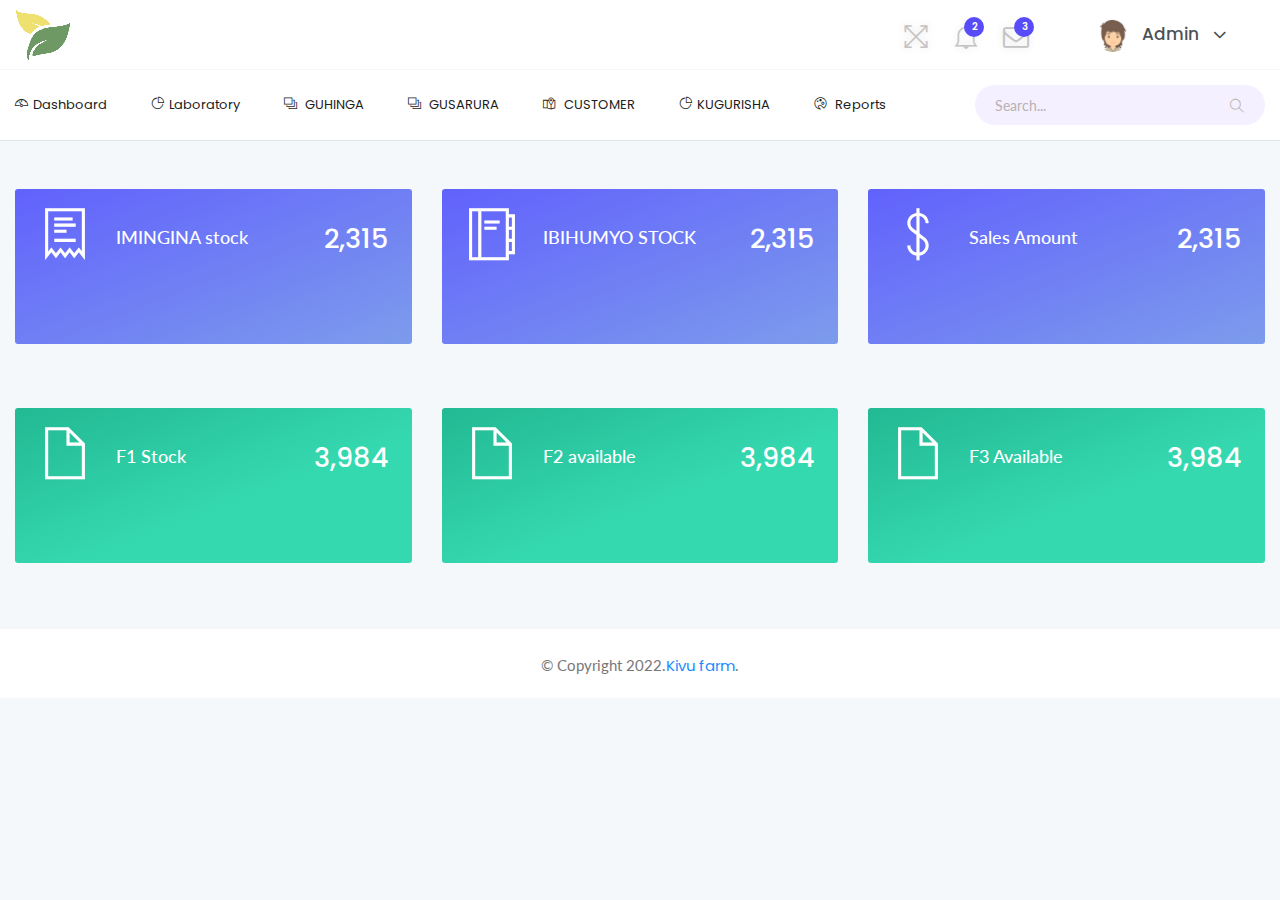
<file: admin/index.html>
<!doctype html>
<html class="no-js" lang="en">

<head>
    <meta charset="utf-8">
    <meta http-equiv="x-ua-compatible" content="ie=edge">
    <title>admin-kivufarm</title>
    <meta name="viewport" content="width=device-width, initial-scale=1">
    <link rel="shortcut icon" type="image/png" href="assets/images/icon/favicon.ico">
    <link rel="stylesheet" href="assets/css/bootstrap.min.css">
    <link rel="stylesheet" href="assets/css/font-awesome.min.css">
    <link rel="stylesheet" href="assets/css/themify-icons.css">
    <link rel="stylesheet" href="assets/css/metisMenu.css">
    <link rel="stylesheet" href="assets/css/owl.carousel.min.css">
    <link rel="stylesheet" href="assets/css/slicknav.min.css">
    <!-- amchart css -->
    <!-- others css -->
    <link rel="stylesheet" href="assets/css/typography.css">
    <link rel="stylesheet" href="assets/css/default-css.css">
    <link rel="stylesheet" href="assets/css/styles.css">
    <link rel="stylesheet" href="assets/css/responsive.css">
    <!-- modernizr css -->
    <script src="assets/js/vendor/modernizr-2.8.3.min.js"></script>

</head>

<body class="body-bg">

    <div id="preloader">
        <div class="loader"></div>
    </div>
    <!-- preloader area end -->
    <!-- main wrapper start -->
    <div class="horizontal-main-wrapper">
        <!-- main header area start -->
        <div class="mainheader-area">
            <div class="container">
                <div class="row align-items-center">
                    <div class="col-md-3">
                        <div class="logo ">
                            <a href="index.html"><img src="../assets/images/loader.png" alt="logo"></a>
                        </div>
                    </div>
                    <!-- profile info & task notification -->
                    <div class="col-md-9 clearfix text-right">
                        <div class="d-md-inline-block d-block mr-md-4">
                            <ul class="notification-area">
                                <li id="full-view"><i class="ti-fullscreen"></i></li>
                                <li id="full-view-exit"><i class="ti-zoom-out"></i></li>
                                <li class="dropdown">
                                    <i class="ti-bell dropdown-toggle" data-toggle="dropdown">
                                        <span>2</span>
                                    </i>

                                    <div class="dropdown-menu bell-notify-box notify-box">
                                        <span class="notify-title">You have 3 new notifications <a href="#">view all</a></span>
                                        <div class="nofity-list">
                                            <a href="#" class="notify-item">
                                                <div class="notify-thumb"><i class="ti-key btn-danger"></i></div>
                                                <div class="notify-text">
                                                    <p>You have Changed Your Password</p>
                                                    <span>Just Now</span>
                                                </div>
                                            </a>
                                            <a href="#" class="notify-item">
                                                <div class="notify-thumb"><i class="ti-comments-smiley btn-info"></i></div>
                                                <div class="notify-text">
                                                    <p>New Commetns On Post</p>
                                                    <span>30 Seconds ago</span>
                                                </div>
                                            </a>
                                            <a href="#" class="notify-item">
                                                <div class="notify-thumb"><i class="ti-key btn-primary"></i></div>
                                                <div class="notify-text">
                                                    <p>Some special like you</p>
                                                    <span>Just Now</span>
                                                </div>
                                            </a>
                                            <a href="#" class="notify-item">
                                                <div class="notify-thumb"><i class="ti-comments-smiley btn-info"></i></div>
                                                <div class="notify-text">
                                                    <p>New Commetns On Post</p>
                                                    <span>30 Seconds ago</span>
                                                </div>
                                            </a>
                                            <a href="#" class="notify-item">
                                                <div class="notify-thumb"><i class="ti-key btn-primary"></i></div>
                                                <div class="notify-text">
                                                    <p>Some special like you</p>
                                                    <span>Just Now</span>
                                                </div>
                                            </a>
                                            <a href="#" class="notify-item">
                                                <div class="notify-thumb"><i class="ti-key btn-danger"></i></div>
                                                <div class="notify-text">
                                                    <p>You have Changed Your Password</p>
                                                    <span>Just Now</span>
                                                </div>
                                            </a>
                                            <a href="#" class="notify-item">
                                                <div class="notify-thumb"><i class="ti-key btn-danger"></i></div>
                                                <div class="notify-text">
                                                    <p>You have Changed Your Password</p>
                                                    <span>Just Now</span>
                                                </div>
                                            </a>
                                        </div>
                                    </div>
                                </li>
                                <li class="dropdown">
                                    <i class="fa fa-envelope-o dropdown-toggle" data-toggle="dropdown"><span>3</span></i>
                                    <div class="dropdown-menu notify-box nt-enveloper-box">
                                        <span class="notify-title">You have 3 new notifications <a href="#">view all</a></span>
                                        <div class="nofity-list">
                                            <a href="#" class="notify-item">
                                                <div class="notify-thumb">
                                                    <img src="assets/images/author/author-img1.jpg" alt="image">
                                                </div>
                                                <div class="notify-text">
                                                    <p>Aglae Mayer</p>
                                                    <span class="msg">Hey I am waiting for you...</span>
                                                    <span>3:15 PM</span>
                                                </div>
                                            </a>
                                            <a href="#" class="notify-item">
                                                <div class="notify-thumb">
                                                    <img src="assets/images/author/author-img2.jpg" alt="image">
                                                </div>
                                                <div class="notify-text">
                                                    <p>Aglae Mayer</p>
                                                    <span class="msg">When you can connect with me...</span>
                                                    <span>3:15 PM</span>
                                                </div>
                                            </a>
                                            <a href="#" class="notify-item">
                                                <div class="notify-thumb">
                                                    <img src="assets/images/author/author-img3.jpg" alt="image">
                                                </div>
                                                <div class="notify-text">
                                                    <p>Aglae Mayer</p>
                                                    <span class="msg">I missed you so much...</span>
                                                    <span>3:15 PM</span>
                                                </div>
                                            </a>
                                            <a href="#" class="notify-item">
                                                <div class="notify-thumb">
                                                    <img src="assets/images/author/author-img4.jpg" alt="image">
                                                </div>
                                                <div class="notify-text">
                                                    <p>Aglae Mayer</p>
                                                    <span class="msg">Your product is completely Ready...</span>
                                                    <span>3:15 PM</span>
                                                </div>
                                            </a>
                                            <a href="#" class="notify-item">
                                                <div class="notify-thumb">
                                                    <img src="assets/images/author/author-img2.jpg" alt="image">
                                                </div>
                                                <div class="notify-text">
                                                    <p>Aglae Mayer</p>
                                                    <span class="msg">Hey I am waiting for you...</span>
                                                    <span>3:15 PM</span>
                                                </div>
                                            </a>
                                            <a href="#" class="notify-item">
                                                <div class="notify-thumb">
                                                    <img src="assets/images/author/author-img1.jpg" alt="image">
                                                </div>
                                                <div class="notify-text">
                                                    <p>Aglae Mayer</p>
                                                    <span class="msg">Hey I am waiting for you...</span>
                                                    <span>3:15 PM</span>
                                                </div>
                                            </a>
                                            <a href="#" class="notify-item">
                                                <div class="notify-thumb">
                                                    <img src="assets/images/author/author-img3.jpg" alt="image">
                                                </div>
                                                <div class="notify-text">
                                                    <p>Aglae Mayer</p>
                                                    <span class="msg">Hey I am waiting for you...</span>
                                                    <span>3:15 PM</span>
                                                </div>
                                            </a>
                                        </div>
                                    </div>
                                </li>

                            </ul>
                        </div>
                        <div class="clearfix d-md-inline-block d-block">
                            <div class="user-profile  m-0 ">
                                <img class="avatar user-thumb" src="assets/images/author/avatar.png" alt="avatar">
                                <h4 class="user-name text-dark dropdown-toggle" data-toggle="dropdown">Admin <i class="fa fa-angle-down"></i></h4>
                                <div class="dropdown-menu">
                                    <a class="dropdown-item" href="#">Message</a>
                                    <a class="dropdown-item" href="#">Settings</a>
                                    <a class="dropdown-item" href="#">Log Out</a>
                                </div>
                            </div>
                        </div>
                    </div>
                </div>
            </div>
        </div>
        <!-- main header area end -->
        <!-- header area start -->
        <div class="header-area header-bottom">
            <div class="container">
                <div class="row align-items-center">
                    <div class="col-lg-9  d-none d-lg-block">
                        <div class="horizontal-menu">
                            <nav>
                                <ul id="nav_menu">
                                    <li>
                                        <a href="javascript:void(0)"><i class="ti-dashboard"></i><span>dashboard</span></a>
                                        <ul class="submenu">
                                            <li><a href="index.html"> Dashboard</a></li>
                                        </ul>
                                    </li>

                                    <li>
                                        <a href="javascript:void(0)"><i class="ti-pie-chart"></i><span>Laboratory</span></a>
                                        <ul class="submenu">
                                            <li><a href="f1.html">F1</a></li>
                                            <li><a href="f2.html">F2</a></li>
                                            <li><a href="f3.html">F3</a></li>

                                        </ul>
                                    </li>

                                    <li class="mega-menu">
                                        <a href="javascript:void(0)"><i class="ti-layers-alt"></i> <span>GUHINGA</span></a>
                                        <ul class="submenu">
                                            <li><a href="room2.html">ROOM2</a></li>
                                            <li><a href="login2.html">ROOM3</a></li>

                                            <li><a href="register.html">GREEN HOUSE</a></li>
                                        </ul>
                                    </li>
                                    <li class="mega-menu">
                                        <a href="javascript:void(0)"><i class="ti-layers-alt"></i> <span>GUSARURA</span></a>
                                        <ul class="submenu">
                                            <li><a href="room2.html">ROOM2</a></li>
                                            <li><a href="login2.html">ROOM3</a></li>
                                            <li><a href="register.html">GREEN HOUSE</a></li>
                                        </ul>
                                    </li>


                                    <li><a href="maps.html"><i class="ti-map-alt"></i> <span>CUSTOMER</span></a></li>
                                    <li>
                                        <a href="javascript:void(0)"><i class="ti-pie-chart"></i><span>KUGURISHA</span></a>
                                        <ul class="submenu">
                                            <li><a href="barchart.html">IMIGINA</a></li>
                                            <li><a href="linechart.html">IBIHUMYO</a></li>
                                        </ul>
                                    </li>
                                    <li class="mega-menu">
                                        <a href="javascript:void(0)"><i class="ti-palette"></i><span> Reports</span></a>
                                        <ul class="submenu">
                                            <li><a href="accordion.html">F1 Available</a></li>
                                            <li><a href="alert.html">F2 Available</a></li>
                                            <li><a href="badge.html">F3 Avalable</a></li>
                                            <li><a href="button.html">IMIGINA Available</a></li>

                                        </ul>
                                    </li>
                        </div>
                    </div>
                    <!-- nav and search button -->
                    <div class="col-lg-3 clearfix">
                        <div class="search-box">
                            <form action="#">
                                <input type="text" name="search" placeholder="Search..." required>
                                <i class="ti-search"></i>
                            </form>
                        </div>
                    </div>
                    <!-- mobile_menu -->
                    <div class="col-12 d-block d-lg-none">
                        <div id="mobile_menu"></div>
                    </div>
                </div>
            </div>
        </div>
        <!-- header area end -->
        <!-- page title area end -->
        <div class="main-content-inner">
            <div class="container">
                <div class="row">
                    <!-- seo fact area start -->
                    <div class="col-lg-12">
                        <div class="row">
                            <div class="col-md-4 mt-5 mb-3">
                                <div class="card">
                                    <div class="seo-fact sbg1">
                                        <div class="p-4 d-flex justify-content-between align-items-center">
                                            <div class="seofct-icon"><i class="ti-receipt"></i> IMINGINA stock</div>
                                            <h2>2,315</h2>
                                        </div>
                                        <canvas height="50"></canvas>
                                    </div>
                                </div>
                            </div>
                            <div class="col-md-4 mt-5 mb-3">
                                <div class="card">
                                    <div class="seo-fact sbg1">
                                        <div class="p-4 d-flex justify-content-between align-items-center">
                                            <div class="seofct-icon"><i class="ti-agenda"></i> IBIHUMYO STOCK</div>
                                            <h2>2,315</h2>
                                        </div>
                                        <canvas height="50"></canvas>
                                    </div>
                                </div>
                            </div>
                            <div class="col-md-4 mt-5 mb-3">
                                <div class="card">
                                    <div class="seo-fact sbg1">
                                        <div class="p-4 d-flex justify-content-between align-items-center">
                                            <div class="seofct-icon"><i class="ti-money"></i> Sales Amount</div>
                                            <h2>2,315</h2>
                                        </div>
                                        <canvas height="50"></canvas>
                                    </div>
                                </div>
                            </div>
                            <div class="col-md-4 mt-md-5 mb-3">
                                <div class="card">
                                    <div class="seo-fact sbg2">
                                        <div class="p-4 d-flex justify-content-between align-items-center">
                                            <div class="seofct-icon"><i class="ti-file"></i> F1 Stock</div>
                                            <h2>3,984</h2>
                                        </div>
                                        <canvas id="seolinechart2" height="50"></canvas>
                                    </div>
                                </div>
                            </div>
                            <div class="col-md-4 mt-md-5 mb-3">
                                <div class="card">
                                    <div class="seo-fact sbg2">
                                        <div class="p-4 d-flex justify-content-between align-items-center">
                                            <div class="seofct-icon"><i class="ti-file"></i> F2 available</div>
                                            <h2>3,984</h2>
                                        </div>
                                        <canvas id="seolinechart2" height="50"></canvas>
                                    </div>
                                </div>
                            </div>
                            <div class="col-md-4 mt-md-5 mb-3">
                                <div class="card">
                                    <div class="seo-fact sbg2">
                                        <div class="p-4 d-flex justify-content-between align-items-center">
                                            <div class="seofct-icon"><i class="ti-file"></i> F3 Available</div>
                                            <h2>3,984</h2>
                                        </div>
                                        <canvas id="seolinechart2" height="50"></canvas>
                                    </div>
                                </div>
                            </div>


                        </div>
                    </div>
                    <!-- seo fact area end -->
                </div>
            </div>
        </div>

        <footer>
            <div class="footer-area">
                <p>© Copyright 2022.<a href="">Kivu farm</a>.</p>
            </div>
        </footer>
        <!-- footer area end-->
    </div>
    <!-- main wrapper start -->

    <!-- jquery latest version -->
    <script src="assets/js/vendor/jquery-2.2.4.min.js"></script>
    <!-- bootstrap 4 js -->
    <script src="assets/js/popper.min.js"></script>
    <script src="assets/js/bootstrap.min.js"></script>
    <script src="assets/js/owl.carousel.min.js"></script>
    <script src="assets/js/metisMenu.min.js"></script>
    <script src="assets/js/jquery.slimscroll.min.js"></script>
    <script src="assets/js/jquery.slicknav.min.js"></script>

    <!-- start chart js -->

    <!-- start highcharts js -->
    <script src="https://code.highcharts.com/highcharts.js"></script>
    <script src="https://code.highcharts.com/modules/exporting.js"></script>
    <script src="https://code.highcharts.com/modules/export-data.js"></script>
    <!-- start amcharts -->
    <script src="https://www.amcharts.com/lib/3/amcharts.js"></script>
    <script src="https://www.amcharts.com/lib/3/ammap.js"></script>
    <script src="https://www.amcharts.com/lib/3/maps/js/worldLow.js"></script>
    <script src="https://www.amcharts.com/lib/3/serial.js"></script>
    <script src="https://www.amcharts.com/lib/3/plugins/export/export.min.js"></script>
    <script src="https://www.amcharts.com/lib/3/themes/light.js"></script>
    <!-- all line chart activation -->
    <script src="assets/js/line-chart.js"></script>
    <!-- all pie chart -->
    <script src="assets/js/pie-chart.js"></script>
    <!-- all bar chart -->
    <script src="assets/js/bar-chart.js"></script>
    <!-- all map chart -->
    <script src="assets/js/maps.js"></script>
    <!-- others plugins -->
    <script src="assets/js/plugins.js"></script>
    <script src="assets/js/scripts.js"></script>
</body>

</html>
</file>
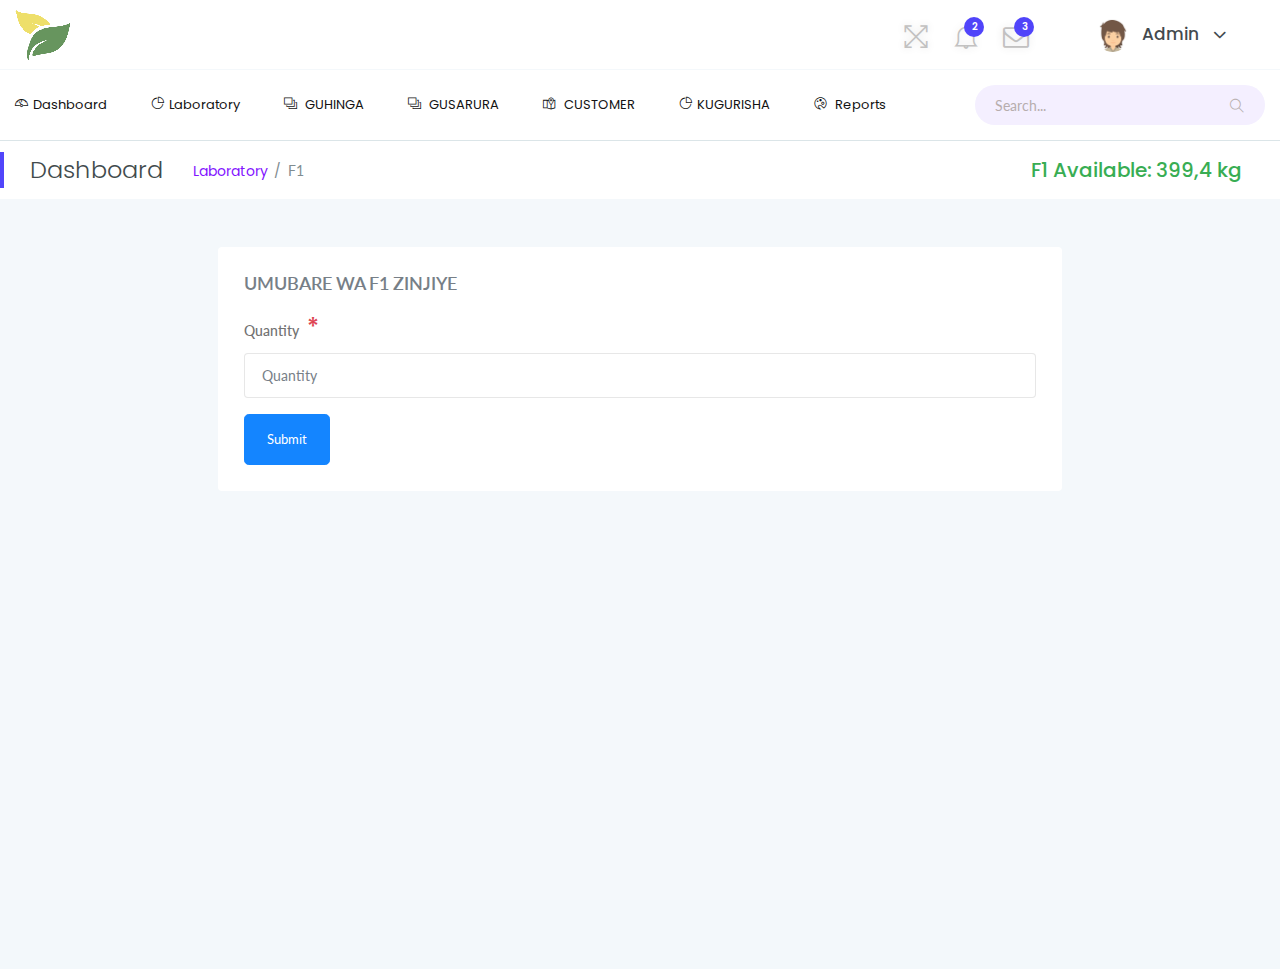
<file: admin/f1.html>
<!doctype html>
<html class="no-js" lang="en">

<head>
    <meta charset="utf-8">
    <meta http-equiv="x-ua-compatible" content="ie=edge">
    <title>admin-kivufarm</title>
    <meta name="viewport" content="width=device-width, initial-scale=1">
    <link rel="shortcut icon" type="image/png" href="assets/images/icon/favicon.ico">
    <link rel="stylesheet" href="assets/css/bootstrap.min.css">
    <link rel="stylesheet" href="assets/css/font-awesome.min.css">
    <link rel="stylesheet" href="assets/css/themify-icons.css">
    <link rel="stylesheet" href="assets/css/metisMenu.css">
    <link rel="stylesheet" href="assets/css/owl.carousel.min.css">
    <link rel="stylesheet" href="assets/css/slicknav.min.css">
    <!-- amchart css -->
    <link rel="stylesheet" href="https://www.amcharts.com/lib/3/plugins/export/export.css" type="text/css" media="all" />
    <!-- others css -->
    <link rel="stylesheet" href="assets/css/typography.css">
    <link rel="stylesheet" href="assets/css/default-css.css">
    <link rel="stylesheet" href="assets/css/styles.css">
    <link rel="stylesheet" href="assets/css/responsive.css">
    <!-- modernizr css -->
    <script src="assets/js/vendor/modernizr-2.8.3.min.js"></script>
</head>

<body>

    <div id="preloader">
        <div class="loader"></div>
    </div>
    <!-- preloader area end -->
    <!-- page container area start -->
    <div class="horizontal-main-wrapper">
        <!-- Horizontal menu area start -->
        <div class="mainheader-area">
            <div class="container">
                <div class="row align-items-center">
                    <div class="col-md-3">
                        <div class="logo ">
                            <a href="index.html"><img src="../assets/images/loader.png" alt="logo"></a>
                        </div>
                    </div>
                    <!-- profile info & task notification -->
                    <div class="col-md-9 clearfix text-right">
                        <div class="d-md-inline-block d-block mr-md-4">
                            <ul class="notification-area">
                                <li id="full-view"><i class="ti-fullscreen"></i></li>
                                <li id="full-view-exit"><i class="ti-zoom-out"></i></li>
                                <li class="dropdown">
                                    <i class="ti-bell dropdown-toggle" data-toggle="dropdown">
                                        <span>2</span>
                                    </i>

                                    <div class="dropdown-menu bell-notify-box notify-box">
                                        <span class="notify-title">You have 3 new notifications <a href="#">view all</a></span>
                                        <div class="nofity-list">
                                            <a href="#" class="notify-item">
                                                <div class="notify-thumb"><i class="ti-key btn-danger"></i></div>
                                                <div class="notify-text">
                                                    <p>You have Changed Your Password</p>
                                                    <span>Just Now</span>
                                                </div>
                                            </a>
                                            <a href="#" class="notify-item">
                                                <div class="notify-thumb"><i class="ti-comments-smiley btn-info"></i></div>
                                                <div class="notify-text">
                                                    <p>New Commetns On Post</p>
                                                    <span>30 Seconds ago</span>
                                                </div>
                                            </a>
                                            <a href="#" class="notify-item">
                                                <div class="notify-thumb"><i class="ti-key btn-primary"></i></div>
                                                <div class="notify-text">
                                                    <p>Some special like you</p>
                                                    <span>Just Now</span>
                                                </div>
                                            </a>
                                            <a href="#" class="notify-item">
                                                <div class="notify-thumb"><i class="ti-comments-smiley btn-info"></i></div>
                                                <div class="notify-text">
                                                    <p>New Commetns On Post</p>
                                                    <span>30 Seconds ago</span>
                                                </div>
                                            </a>
                                            <a href="#" class="notify-item">
                                                <div class="notify-thumb"><i class="ti-key btn-primary"></i></div>
                                                <div class="notify-text">
                                                    <p>Some special like you</p>
                                                    <span>Just Now</span>
                                                </div>
                                            </a>
                                            <a href="#" class="notify-item">
                                                <div class="notify-thumb"><i class="ti-key btn-danger"></i></div>
                                                <div class="notify-text">
                                                    <p>You have Changed Your Password</p>
                                                    <span>Just Now</span>
                                                </div>
                                            </a>
                                            <a href="#" class="notify-item">
                                                <div class="notify-thumb"><i class="ti-key btn-danger"></i></div>
                                                <div class="notify-text">
                                                    <p>You have Changed Your Password</p>
                                                    <span>Just Now</span>
                                                </div>
                                            </a>
                                        </div>
                                    </div>
                                </li>
                                <li class="dropdown">
                                    <i class="fa fa-envelope-o dropdown-toggle" data-toggle="dropdown"><span>3</span></i>
                                    <div class="dropdown-menu notify-box nt-enveloper-box">
                                        <span class="notify-title">You have 3 new notifications <a href="#">view all</a></span>
                                        <div class="nofity-list">
                                            <a href="#" class="notify-item">
                                                <div class="notify-thumb">
                                                    <img src="assets/images/author/author-img1.jpg" alt="image">
                                                </div>
                                                <div class="notify-text">
                                                    <p>Aglae Mayer</p>
                                                    <span class="msg">Hey I am waiting for you...</span>
                                                    <span>3:15 PM</span>
                                                </div>
                                            </a>
                                            <a href="#" class="notify-item">
                                                <div class="notify-thumb">
                                                    <img src="assets/images/author/author-img2.jpg" alt="image">
                                                </div>
                                                <div class="notify-text">
                                                    <p>Aglae Mayer</p>
                                                    <span class="msg">When you can connect with me...</span>
                                                    <span>3:15 PM</span>
                                                </div>
                                            </a>
                                            <a href="#" class="notify-item">
                                                <div class="notify-thumb">
                                                    <img src="assets/images/author/author-img3.jpg" alt="image">
                                                </div>
                                                <div class="notify-text">
                                                    <p>Aglae Mayer</p>
                                                    <span class="msg">I missed you so much...</span>
                                                    <span>3:15 PM</span>
                                                </div>
                                            </a>
                                            <a href="#" class="notify-item">
                                                <div class="notify-thumb">
                                                    <img src="assets/images/author/author-img4.jpg" alt="image">
                                                </div>
                                                <div class="notify-text">
                                                    <p>Aglae Mayer</p>
                                                    <span class="msg">Your product is completely Ready...</span>
                                                    <span>3:15 PM</span>
                                                </div>
                                            </a>
                                            <a href="#" class="notify-item">
                                                <div class="notify-thumb">
                                                    <img src="assets/images/author/author-img2.jpg" alt="image">
                                                </div>
                                                <div class="notify-text">
                                                    <p>Aglae Mayer</p>
                                                    <span class="msg">Hey I am waiting for you...</span>
                                                    <span>3:15 PM</span>
                                                </div>
                                            </a>
                                            <a href="#" class="notify-item">
                                                <div class="notify-thumb">
                                                    <img src="assets/images/author/author-img1.jpg" alt="image">
                                                </div>
                                                <div class="notify-text">
                                                    <p>Aglae Mayer</p>
                                                    <span class="msg">Hey I am waiting for you...</span>
                                                    <span>3:15 PM</span>
                                                </div>
                                            </a>
                                            <a href="#" class="notify-item">
                                                <div class="notify-thumb">
                                                    <img src="assets/images/author/author-img3.jpg" alt="image">
                                                </div>
                                                <div class="notify-text">
                                                    <p>Aglae Mayer</p>
                                                    <span class="msg">Hey I am waiting for you...</span>
                                                    <span>3:15 PM</span>
                                                </div>
                                            </a>
                                        </div>
                                    </div>
                                </li>

                            </ul>
                        </div>
                        <div class="clearfix d-md-inline-block d-block">
                            <div class="user-profile  m-0 ">
                                <img class="avatar user-thumb" src="assets/images/author/avatar.png" alt="avatar">
                                <h4 class="user-name text-dark dropdown-toggle" data-toggle="dropdown">Admin <i class="fa fa-angle-down"></i></h4>
                                <div class="dropdown-menu">
                                    <a class="dropdown-item" href="#">Message</a>
                                    <a class="dropdown-item" href="#">Settings</a>
                                    <a class="dropdown-item" href="#">Log Out</a>
                                </div>
                            </div>
                        </div>
                    </div>
                </div>
            </div>
        </div>

        <div class="header-area header-bottom">
            <div class="container">
                <div class="row align-items-center">
                    <div class="col-lg-9  d-none d-lg-block">
                        <div class="horizontal-menu">
                            <nav>
                                <ul id="nav_menu">
                                    <li>
                                        <a href="javascript:void(0)"><i class="ti-dashboard"></i><span>dashboard</span></a>
                                        <ul class="submenu">
                                            <li><a href="index.html"> Dashboard</a></li>
                                        </ul>
                                    </li>

                                    <li>
                                        <a href="javascript:void(0)"><i class="ti-pie-chart"></i><span>Laboratory</span></a>
                                        <ul class="submenu">
                                            <li><a href="f1.html">F1</a></li>
                                            <li><a href="f2.html">F2</a></li>
                                            <li><a href="f3.html">F3</a></li>

                                        </ul>
                                    </li>

                                    <li class="mega-menu">
                                        <a href="javascript:void(0)"><i class="ti-layers-alt"></i> <span>GUHINGA</span></a>
                                        <ul class="submenu">
                                            <li><a href="room2.html">ROOM2</a></li>
                                            <li><a href="login2.html">ROOM3</a></li>
                                            <li><a href="register.html">GREEN HOUSE</a></li>
                                        </ul>
                                    </li>
                                    <li class="mega-menu">
                                        <a href="javascript:void(0)"><i class="ti-layers-alt"></i> <span>GUSARURA</span></a>
                                        <ul class="submenu">
                                            <li><a href="login.html">ROOM2</a></li>
                                            <li><a href="login2.html">ROOM3</a></li>

                                            <li><a href="register.html">GREEN HOUSE</a></li>
                                        </ul>
                                    </li>


                                    <li><a href="maps.html"><i class="ti-map-alt"></i> <span>CUSTOMER</span></a></li>
                                    <li>
                                        <a href="javascript:void(0)"><i class="ti-pie-chart"></i><span>KUGURISHA</span></a>
                                        <ul class="submenu">
                                            <li><a href="barchart.html">IMIGINA</a></li>
                                            <li><a href="linechart.html">IBIHUMYO</a></li>
                                        </ul>
                                    </li>
                                    <li class="mega-menu">
                                        <a href="javascript:void(0)"><i class="ti-palette"></i><span> Reports</span></a>
                                        <ul class="submenu">
                                            <li><a href="accordion.html">F1 Available</a></li>
                                            <li><a href="alert.html">F2 Available</a></li>
                                            <li><a href="badge.html">F3 Avalable</a></li>
                                            <li><a href="button.html">IMIGINA Available</a></li>

                                        </ul>
                                    </li>
                        </div>
                    </div>
                    <!-- nav and search button -->
                    <div class="col-lg-3 clearfix">
                        <div class="search-box">
                            <form action="#">
                                <input type="text" name="search" placeholder="Search..." required>
                                <i class="ti-search"></i>
                            </form>
                        </div>
                    </div>
                    <!-- mobile_menu -->
                    <div class="col-12 d-block d-lg-none">
                        <div id="mobile_menu"></div>
                    </div>
                </div>
            </div>
        </div>
        <!-- sidebar menu area end -->
        <!-- main content area start -->
        <div class="main-content">

            <!-- page title area start -->
            <div class="page-title-area">
                <div class="row align-items-center">
                    <div class="col-sm-6">
                        <div class="breadcrumbs-area clearfix">
                            <h4 class="page-title pull-left">Dashboard</h4>
                            <ul class="breadcrumbs pull-left">
                                <li><a href="index.html">Laboratory</a></li>
                                <li><span>F1</span></li>
                            </ul>
                        </div>
                    </div>
                    <div class="col-sm-6 clearfix">
                        <div class="user-profile pull-right">
                           <span class="font-weight-bold text-success"><h5>F1 Available: 399,4 kg</h5></span>
                        </div>
                    </div>
                </div>
            </div>
            <!-- page title area end -->
            <div class="main-content-inner">
                <div class="row">
                    <!-- Basic List Group start -->
                    <div class="col-md-8 mt-5 mx-auto">
                        <div class="card">
                            <div class="card-body">
                                <h4 class="header-title text-secondary"> UMUBARE WA F1 ZINJIYE</h4>
                                <form action="" method="POST">
                                  <div class="form-group">
                                    <label for="name"> Quantity <span class="badge"><h4 class="text-danger">*</h4></span></label>
                                    <input type="number" class="form-control" min="1" placeholder=" Quantity " required>
                                  </div>
                                  <button Class="btn btn-lg btn-primary">Submit</button>



                                </form>
                            </div>
                        </div>
                    </div>

                    <!-- Basic List Group end -->


    </div>
    <!-- page container area end -->


    <!-- jquery latest version -->
    <script src="assets/js/vendor/jquery-2.2.4.min.js"></script>
    <!-- bootstrap 4 js -->
    <script src="assets/js/popper.min.js"></script>
    <script src="assets/js/bootstrap.min.js"></script>
    <script src="assets/js/owl.carousel.min.js"></script>
    <script src="assets/js/metisMenu.min.js"></script>
    <script src="assets/js/jquery.slimscroll.min.js"></script>
    <script src="assets/js/jquery.slicknav.min.js"></script>

    <!-- others plugins -->
    <script src="assets/js/plugins.js"></script>
    <script src="assets/js/scripts.js"></script>
</body>

</html>
</file>
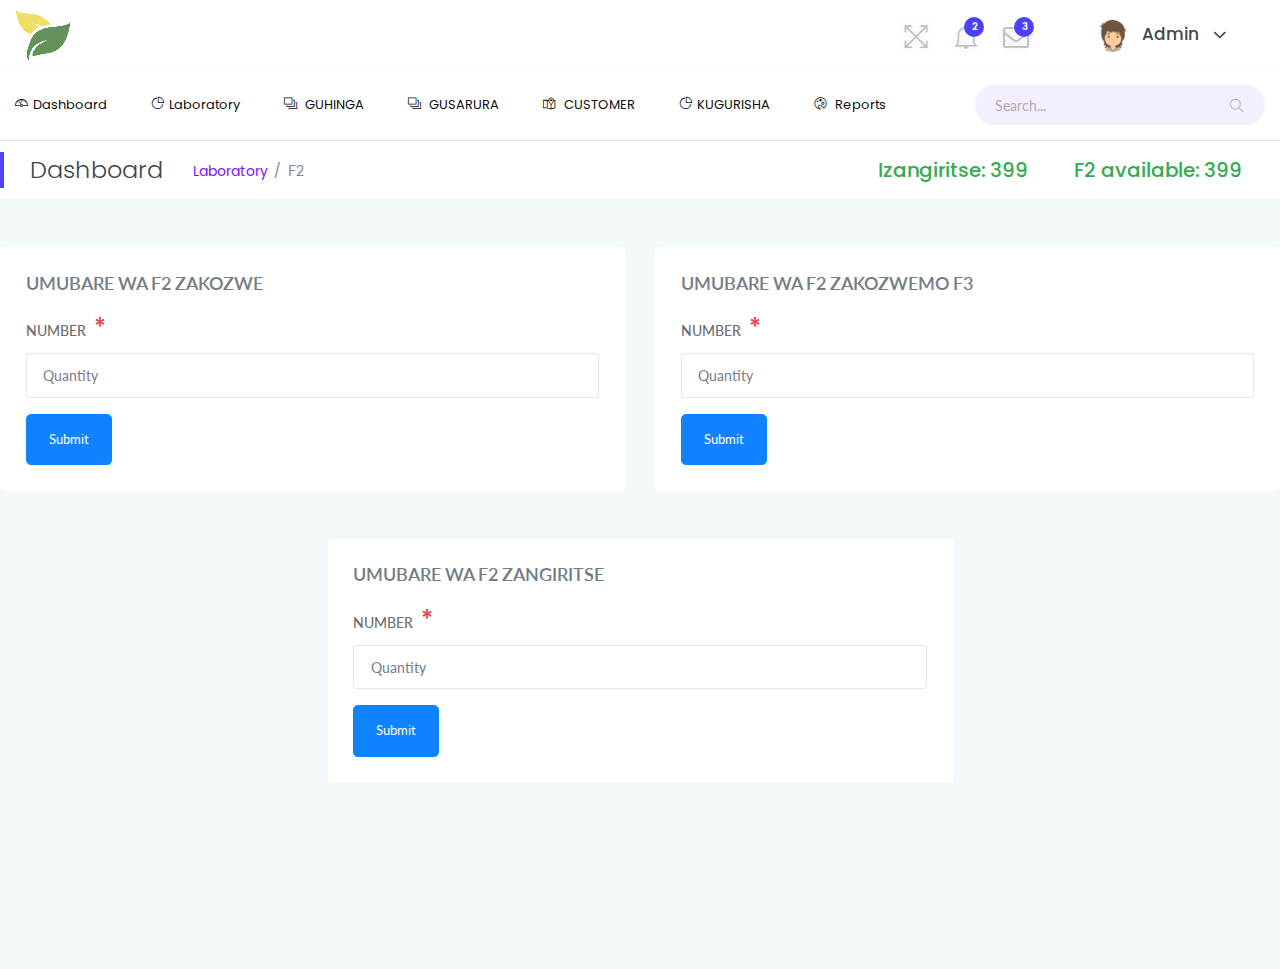
<file: admin/f2.html>
<!doctype html>
<html class="no-js" lang="en">

<head>
    <meta charset="utf-8">
    <meta http-equiv="x-ua-compatible" content="ie=edge">
    <title>Admin -kivufarm</title>
    <meta name="viewport" content="width=device-width, initial-scale=1">
    <link rel="shortcut icon" type="image/png" href="assets/images/icon/favicon.ico">
    <link rel="stylesheet" href="assets/css/bootstrap.min.css">
    <link rel="stylesheet" href="assets/css/font-awesome.min.css">
    <link rel="stylesheet" href="assets/css/themify-icons.css">
    <link rel="stylesheet" href="assets/css/metisMenu.css">
    <link rel="stylesheet" href="assets/css/owl.carousel.min.css">
    <link rel="stylesheet" href="assets/css/slicknav.min.css">
    <!-- amchart css -->
    <link rel="stylesheet" href="https://www.amcharts.com/lib/3/plugins/export/export.css" type="text/css" media="all" />
    <!-- others css -->
    <link rel="stylesheet" href="assets/css/typography.css">
    <link rel="stylesheet" href="assets/css/default-css.css">
    <link rel="stylesheet" href="assets/css/styles.css">
    <link rel="stylesheet" href="assets/css/responsive.css">
    <!-- modernizr css -->
    <script src="assets/js/vendor/modernizr-2.8.3.min.js"></script>
</head>

<body>

    <div id="preloader">
        <div class="loader"></div>
    </div>
    <!-- preloader area end -->
    <!-- page container area start -->
    <div class="horizontal-main-wrapper">
        <!-- Horizontal menu area start -->
        <div class="mainheader-area">
            <div class="container">
                <div class="row align-items-center">
                    <div class="col-md-3">
                        <div class="logo ">
                            <a href="index.html"><img src="../assets/images/loader.png" alt="logo"></a>
                        </div>
                    </div>
                    <!-- profile info & task notification -->
                    <div class="col-md-9 clearfix text-right">
                        <div class="d-md-inline-block d-block mr-md-4">
                            <ul class="notification-area">
                                <li id="full-view"><i class="ti-fullscreen"></i></li>
                                <li id="full-view-exit"><i class="ti-zoom-out"></i></li>
                                <li class="dropdown">
                                    <i class="ti-bell dropdown-toggle" data-toggle="dropdown">
                                        <span>2</span>
                                    </i>

                                    <div class="dropdown-menu bell-notify-box notify-box">
                                        <span class="notify-title">You have 3 new notifications <a href="#">view all</a></span>
                                        <div class="nofity-list">
                                            <a href="#" class="notify-item">
                                                <div class="notify-thumb"><i class="ti-key btn-danger"></i></div>
                                                <div class="notify-text">
                                                    <p>You have Changed Your Password</p>
                                                    <span>Just Now</span>
                                                </div>
                                            </a>
                                            <a href="#" class="notify-item">
                                                <div class="notify-thumb"><i class="ti-comments-smiley btn-info"></i></div>
                                                <div class="notify-text">
                                                    <p>New Commetns On Post</p>
                                                    <span>30 Seconds ago</span>
                                                </div>
                                            </a>
                                            <a href="#" class="notify-item">
                                                <div class="notify-thumb"><i class="ti-key btn-primary"></i></div>
                                                <div class="notify-text">
                                                    <p>Some special like you</p>
                                                    <span>Just Now</span>
                                                </div>
                                            </a>
                                            <a href="#" class="notify-item">
                                                <div class="notify-thumb"><i class="ti-comments-smiley btn-info"></i></div>
                                                <div class="notify-text">
                                                    <p>New Commetns On Post</p>
                                                    <span>30 Seconds ago</span>
                                                </div>
                                            </a>
                                            <a href="#" class="notify-item">
                                                <div class="notify-thumb"><i class="ti-key btn-primary"></i></div>
                                                <div class="notify-text">
                                                    <p>Some special like you</p>
                                                    <span>Just Now</span>
                                                </div>
                                            </a>
                                            <a href="#" class="notify-item">
                                                <div class="notify-thumb"><i class="ti-key btn-danger"></i></div>
                                                <div class="notify-text">
                                                    <p>You have Changed Your Password</p>
                                                    <span>Just Now</span>
                                                </div>
                                            </a>
                                            <a href="#" class="notify-item">
                                                <div class="notify-thumb"><i class="ti-key btn-danger"></i></div>
                                                <div class="notify-text">
                                                    <p>You have Changed Your Password</p>
                                                    <span>Just Now</span>
                                                </div>
                                            </a>
                                        </div>
                                    </div>
                                </li>
                                <li class="dropdown">
                                    <i class="fa fa-envelope-o dropdown-toggle" data-toggle="dropdown"><span>3</span></i>
                                    <div class="dropdown-menu notify-box nt-enveloper-box">
                                        <span class="notify-title">You have 3 new notifications <a href="#">view all</a></span>
                                        <div class="nofity-list">
                                            <a href="#" class="notify-item">
                                                <div class="notify-thumb">
                                                    <img src="assets/images/author/author-img1.jpg" alt="image">
                                                </div>
                                                <div class="notify-text">
                                                    <p>Aglae Mayer</p>
                                                    <span class="msg">Hey I am waiting for you...</span>
                                                    <span>3:15 PM</span>
                                                </div>
                                            </a>
                                            <a href="#" class="notify-item">
                                                <div class="notify-thumb">
                                                    <img src="assets/images/author/author-img2.jpg" alt="image">
                                                </div>
                                                <div class="notify-text">
                                                    <p>Aglae Mayer</p>
                                                    <span class="msg">When you can connect with me...</span>
                                                    <span>3:15 PM</span>
                                                </div>
                                            </a>
                                            <a href="#" class="notify-item">
                                                <div class="notify-thumb">
                                                    <img src="assets/images/author/author-img3.jpg" alt="image">
                                                </div>
                                                <div class="notify-text">
                                                    <p>Aglae Mayer</p>
                                                    <span class="msg">I missed you so much...</span>
                                                    <span>3:15 PM</span>
                                                </div>
                                            </a>
                                            <a href="#" class="notify-item">
                                                <div class="notify-thumb">
                                                    <img src="assets/images/author/author-img4.jpg" alt="image">
                                                </div>
                                                <div class="notify-text">
                                                    <p>Aglae Mayer</p>
                                                    <span class="msg">Your product is completely Ready...</span>
                                                    <span>3:15 PM</span>
                                                </div>
                                            </a>
                                            <a href="#" class="notify-item">
                                                <div class="notify-thumb">
                                                    <img src="assets/images/author/author-img2.jpg" alt="image">
                                                </div>
                                                <div class="notify-text">
                                                    <p>Aglae Mayer</p>
                                                    <span class="msg">Hey I am waiting for you...</span>
                                                    <span>3:15 PM</span>
                                                </div>
                                            </a>
                                            <a href="#" class="notify-item">
                                                <div class="notify-thumb">
                                                    <img src="assets/images/author/author-img1.jpg" alt="image">
                                                </div>
                                                <div class="notify-text">
                                                    <p>Aglae Mayer</p>
                                                    <span class="msg">Hey I am waiting for you...</span>
                                                    <span>3:15 PM</span>
                                                </div>
                                            </a>
                                            <a href="#" class="notify-item">
                                                <div class="notify-thumb">
                                                    <img src="assets/images/author/author-img3.jpg" alt="image">
                                                </div>
                                                <div class="notify-text">
                                                    <p>Aglae Mayer</p>
                                                    <span class="msg">Hey I am waiting for you...</span>
                                                    <span>3:15 PM</span>
                                                </div>
                                            </a>
                                        </div>
                                    </div>
                                </li>

                            </ul>
                        </div>
                        <div class="clearfix d-md-inline-block d-block">
                            <div class="user-profile  m-0 ">
                                <img class="avatar user-thumb" src="assets/images/author/avatar.png" alt="avatar">
                                <h4 class="user-name text-dark dropdown-toggle" data-toggle="dropdown">Admin <i class="fa fa-angle-down"></i></h4>
                                <div class="dropdown-menu">
                                    <a class="dropdown-item" href="#">Message</a>
                                    <a class="dropdown-item" href="#">Settings</a>
                                    <a class="dropdown-item" href="#">Log Out</a>
                                </div>
                            </div>
                        </div>
                    </div>
                </div>
            </div>
        </div>

        <div class="header-area header-bottom">
            <div class="container">
                <div class="row align-items-center">
                    <div class="col-lg-9  d-none d-lg-block">
                        <div class="horizontal-menu">
                            <nav>
                                <ul id="nav_menu">
                                    <li>
                                        <a href="javascript:void(0)"><i class="ti-dashboard"></i><span>dashboard</span></a>
                                        <ul class="submenu">
                                            <li><a href="index.html"> Dashboard</a></li>
                                        </ul>
                                    </li>

                                    <li>
                                        <a href="javascript:void(0)"><i class="ti-pie-chart"></i><span>Laboratory</span></a>
                                        <ul class="submenu">
                                            <li><a href="f1.html">F1</a></li>
                                            <li><a href="f2.html">F2</a></li>
                                            <li><a href="f3.html">F3</a></li>
                                            <li><a href="piechart.html">IMIGINA</a></li>
                                        </ul>
                                    </li>

                                    <li class="mega-menu">
                                        <a href="javascript:void(0)"><i class="ti-layers-alt"></i> <span>GUHINGA</span></a>
                                        <ul class="submenu">
                                            <li><a href="room2.html">ROOM2</a></li>
                                            <li><a href="login2.html">ROOM3</a></li>
                                            <li><a href="register.html">GREEN HOUSE</a></li>
                                        </ul>
                                    </li>
                                    <li class="mega-menu">
                                        <a href="javascript:void(0)"><i class="ti-layers-alt"></i> <span>GUSARURA</span></a>
                                        <ul class="submenu">
                                            <li><a href="login.html">ROOM2</a></li>
                                            <li><a href="login2.html">ROOM3</a></li>

                                            <li><a href="register.html">GREEN HOUSE</a></li>
                                        </ul>
                                    </li>


                                    <li><a href="maps.html"><i class="ti-map-alt"></i> <span>CUSTOMER</span></a></li>
                                    <li>
                                        <a href="javascript:void(0)"><i class="ti-pie-chart"></i><span>KUGURISHA</span></a>
                                        <ul class="submenu">
                                            <li><a href="barchart.html">IMIGINA</a></li>
                                            <li><a href="linechart.html">IBIHUMYO</a></li>
                                        </ul>
                                    </li>
                                    <li class="mega-menu">
                                        <a href="javascript:void(0)"><i class="ti-palette"></i><span> Reports</span></a>
                                        <ul class="submenu">
                                            <li><a href="accordion.html">F1 Available</a></li>
                                            <li><a href="alert.html">F2 Available</a></li>
                                            <li><a href="badge.html">F3 Avalable</a></li>
                                            <li><a href="button.html">IMIGINA Available</a></li>

                                        </ul>
                                    </li>
                        </div>
                    </div>
                    <!-- nav and search button -->
                    <div class="col-lg-3 clearfix">
                        <div class="search-box">
                            <form action="#">
                                <input type="text" name="search" placeholder="Search..." required>
                                <i class="ti-search"></i>
                            </form>
                        </div>
                    </div>
                    <!-- mobile_menu -->
                    <div class="col-12 d-block d-lg-none">
                        <div id="mobile_menu"></div>
                    </div>
                </div>
            </div>
        </div>
        <!-- sidebar menu area end -->
        <!-- main content area start -->
        <div class="main-content">

            <!-- page title area start -->
            <div class="page-title-area">
                <div class="row align-items-center">
                    <div class="col-sm-6">
                        <div class="breadcrumbs-area clearfix">
                            <h4 class="page-title pull-left">Dashboard</h4>
                            <ul class="breadcrumbs pull-left">
                                <li><a href="index.html">Laboratory</a></li>
                                <li><span>F2</span></li>
                            </ul>
                        </div>
                    </div>
                    <div class="col-sm-6 clearfix">
                        <div class="user-profile pull-right">

                            <span class="font-weight-bold text-success"><h5>F2 available: 399</h5></span>
                         </div>

                         <div class="user-profile pull-right">

                            <span class="font-weight-bold text-success"><h5>Izangiritse: 399</h5></span>
                         </div>
                    </div>
                </div>
            </div>
            <!-- page title area end -->
            <div class="main-content-inner">
                <div class="row">
                    <!-- Basic List Group start -->
                    <div class="col-md-6 mt-5">
                        <div class="card">
                            <div class="card-body">
                                <h4 class="header-title text-secondary">UMUBARE WA F2 ZAKOZWE</h4>
                                <form action="" method="POST">
                                  <div class="form-group">
                                    <label for="name"> NUMBER <span class="badge"><h4 class="text-danger">*</h4></span></label>
                                    <input type="number" class="form-control" min="0" placeholder=" Quantity " required>
                                  </div>
                                  <button Class="btn btn-lg btn-primary">Submit</button>



                                </form>
                            </div>
                        </div>
                    </div>
                    <div class="col-md-6 mt-5">
                        <div class="card">
                            <div class="card-body">
                                <h4 class="header-title text-secondary">UMUBARE WA F2  ZAKOZWEMO  F3</h4>
                                <form action="" method="POST">
                                  <div class="form-group">
                                    <label for="name"> NUMBER <span class="badge"><h4 class="text-danger">*</h4></span></label>
                                    <input type="number" class="form-control" min="0" placeholder=" Quantity " required>
                                  </div>
                                  <button Class="btn btn-lg btn-primary">Submit</button>



                                </form>
                            </div>
                        </div>
                    </div>
                    <div class="col-md-6 mt-5 mx-auto">
                        <div class="card">
                            <div class="card-body">
                                <h4 class="header-title text-secondary">UMUBARE WA F2 ZANGIRITSE</h4>
                                <form action="" method="POST">
                                  <div class="form-group">
                                    <label for="name"> NUMBER <span class="badge"><h4 class="text-danger">*</h4></span></label>
                                    <input type="number" class="form-control" min="0" placeholder=" Quantity " required>
                                  </div>
                                  <button Class="btn btn-lg btn-primary">Submit</button>



                                </form>
                            </div>
                        </div>
                    </div>


                    <!-- Basic List Group end -->


    </div>
    <!-- page container area end -->


    <!-- jquery latest version -->
    <script src="assets/js/vendor/jquery-2.2.4.min.js"></script>
    <!-- bootstrap 4 js -->
    <script src="assets/js/popper.min.js"></script>
    <script src="assets/js/bootstrap.min.js"></script>
    <script src="assets/js/owl.carousel.min.js"></script>
    <script src="assets/js/metisMenu.min.js"></script>
    <script src="assets/js/jquery.slimscroll.min.js"></script>
    <script src="assets/js/jquery.slicknav.min.js"></script>

    <!-- others plugins -->
    <script src="assets/js/plugins.js"></script>
    <script src="assets/js/scripts.js"></script>
</body>

</html>
</file>
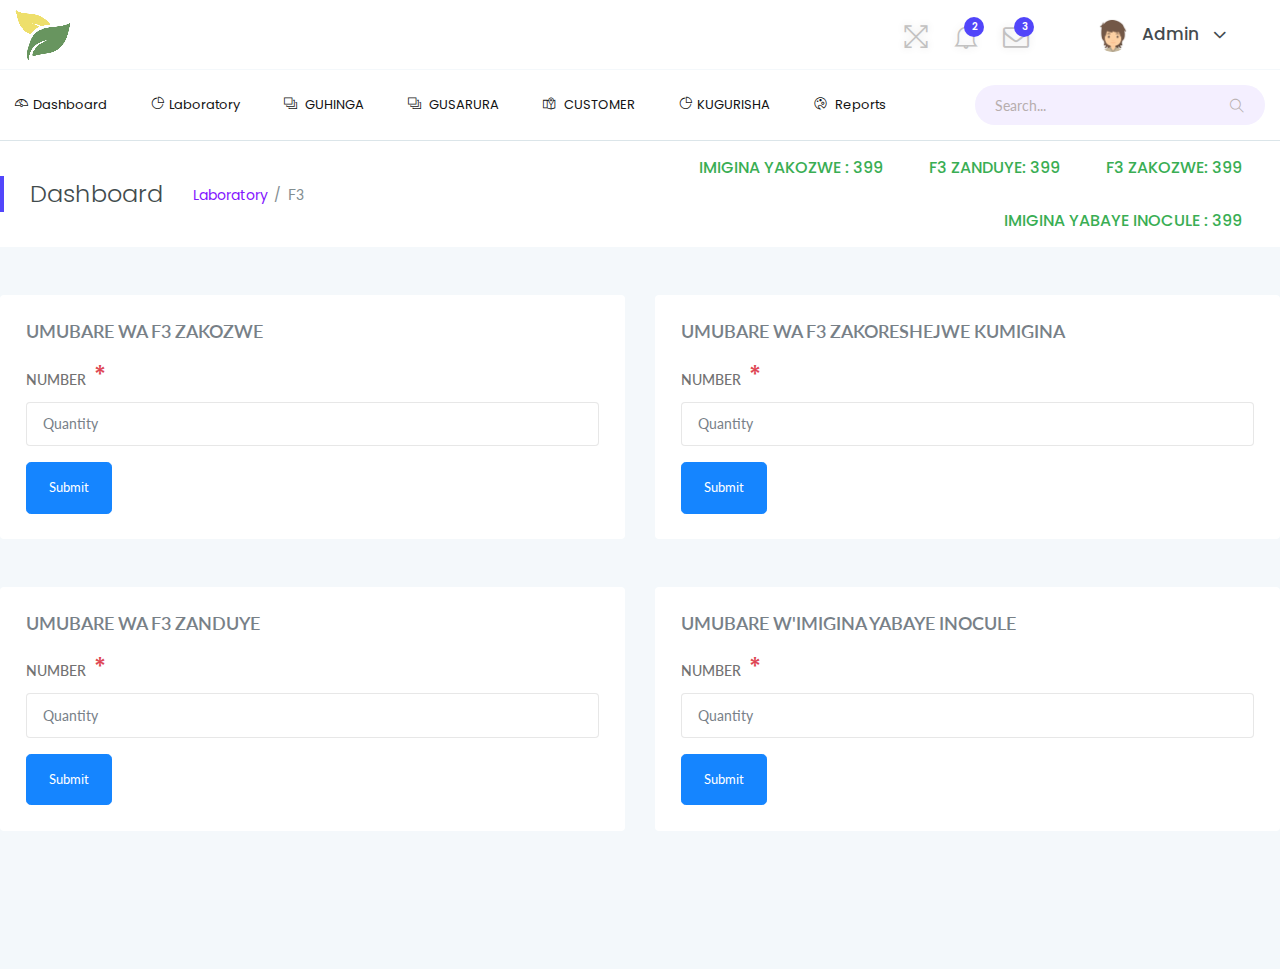
<file: admin/f3.html>
<!doctype html>
<html class="no-js" lang="en">

<head>
    <meta charset="utf-8">
    <meta http-equiv="x-ua-compatible" content="ie=edge">
    <title>admin-kivufarm</title>
    <meta name="viewport" content="width=device-width, initial-scale=1">
    <link rel="shortcut icon" type="image/png" href="assets/images/icon/favicon.ico">
    <link rel="stylesheet" href="assets/css/bootstrap.min.css">
    <link rel="stylesheet" href="assets/css/font-awesome.min.css">
    <link rel="stylesheet" href="assets/css/themify-icons.css">
    <link rel="stylesheet" href="assets/css/metisMenu.css">
    <link rel="stylesheet" href="assets/css/owl.carousel.min.css">
    <link rel="stylesheet" href="assets/css/slicknav.min.css">
    <!-- amchart css -->
    <link rel="stylesheet" href="https://www.amcharts.com/lib/3/plugins/export/export.css" type="text/css" media="all" />
    <!-- others css -->
    <link rel="stylesheet" href="assets/css/typography.css">
    <link rel="stylesheet" href="assets/css/default-css.css">
    <link rel="stylesheet" href="assets/css/styles.css">
    <link rel="stylesheet" href="assets/css/responsive.css">
    <!-- modernizr css -->
    <script src="assets/js/vendor/modernizr-2.8.3.min.js"></script>
</head>

<body>

    <div id="preloader">
        <div class="loader"></div>
    </div>
    <!-- preloader area end -->
    <!-- page container area start -->
    <div class="horizontal-main-wrapper">
        <!-- Horizontal menu area start -->
        <div class="mainheader-area">
            <div class="container">
                <div class="row align-items-center">
                    <div class="col-md-3">
                        <div class="logo ">
                            <a href="index.html"><img src="../assets/images/loader.png" alt="logo"></a>
                        </div>
                    </div>
                    <!-- profile info & task notification -->
                    <div class="col-md-9 clearfix text-right">
                        <div class="d-md-inline-block d-block mr-md-4">
                            <ul class="notification-area">
                                <li id="full-view"><i class="ti-fullscreen"></i></li>
                                <li id="full-view-exit"><i class="ti-zoom-out"></i></li>
                                <li class="dropdown">
                                    <i class="ti-bell dropdown-toggle" data-toggle="dropdown">
                                        <span>2</span>
                                    </i>

                                    <div class="dropdown-menu bell-notify-box notify-box">
                                        <span class="notify-title">You have 3 new notifications <a href="#">view all</a></span>
                                        <div class="nofity-list">
                                            <a href="#" class="notify-item">
                                                <div class="notify-thumb"><i class="ti-key btn-danger"></i></div>
                                                <div class="notify-text">
                                                    <p>You have Changed Your Password</p>
                                                    <span>Just Now</span>
                                                </div>
                                            </a>
                                            <a href="#" class="notify-item">
                                                <div class="notify-thumb"><i class="ti-comments-smiley btn-info"></i></div>
                                                <div class="notify-text">
                                                    <p>New Commetns On Post</p>
                                                    <span>30 Seconds ago</span>
                                                </div>
                                            </a>
                                            <a href="#" class="notify-item">
                                                <div class="notify-thumb"><i class="ti-key btn-primary"></i></div>
                                                <div class="notify-text">
                                                    <p>Some special like you</p>
                                                    <span>Just Now</span>
                                                </div>
                                            </a>
                                            <a href="#" class="notify-item">
                                                <div class="notify-thumb"><i class="ti-comments-smiley btn-info"></i></div>
                                                <div class="notify-text">
                                                    <p>New Commetns On Post</p>
                                                    <span>30 Seconds ago</span>
                                                </div>
                                            </a>
                                            <a href="#" class="notify-item">
                                                <div class="notify-thumb"><i class="ti-key btn-primary"></i></div>
                                                <div class="notify-text">
                                                    <p>Some special like you</p>
                                                    <span>Just Now</span>
                                                </div>
                                            </a>
                                            <a href="#" class="notify-item">
                                                <div class="notify-thumb"><i class="ti-key btn-danger"></i></div>
                                                <div class="notify-text">
                                                    <p>You have Changed Your Password</p>
                                                    <span>Just Now</span>
                                                </div>
                                            </a>
                                            <a href="#" class="notify-item">
                                                <div class="notify-thumb"><i class="ti-key btn-danger"></i></div>
                                                <div class="notify-text">
                                                    <p>You have Changed Your Password</p>
                                                    <span>Just Now</span>
                                                </div>
                                            </a>
                                        </div>
                                    </div>
                                </li>
                                <li class="dropdown">
                                    <i class="fa fa-envelope-o dropdown-toggle" data-toggle="dropdown"><span>3</span></i>
                                    <div class="dropdown-menu notify-box nt-enveloper-box">
                                        <span class="notify-title">You have 3 new notifications <a href="#">view all</a></span>
                                        <div class="nofity-list">
                                            <a href="#" class="notify-item">
                                                <div class="notify-thumb">
                                                    <img src="assets/images/author/author-img1.jpg" alt="image">
                                                </div>
                                                <div class="notify-text">
                                                    <p>Aglae Mayer</p>
                                                    <span class="msg">Hey I am waiting for you...</span>
                                                    <span>3:15 PM</span>
                                                </div>
                                            </a>
                                            <a href="#" class="notify-item">
                                                <div class="notify-thumb">
                                                    <img src="assets/images/author/author-img2.jpg" alt="image">
                                                </div>
                                                <div class="notify-text">
                                                    <p>Aglae Mayer</p>
                                                    <span class="msg">When you can connect with me...</span>
                                                    <span>3:15 PM</span>
                                                </div>
                                            </a>
                                            <a href="#" class="notify-item">
                                                <div class="notify-thumb">
                                                    <img src="assets/images/author/author-img3.jpg" alt="image">
                                                </div>
                                                <div class="notify-text">
                                                    <p>Aglae Mayer</p>
                                                    <span class="msg">I missed you so much...</span>
                                                    <span>3:15 PM</span>
                                                </div>
                                            </a>
                                            <a href="#" class="notify-item">
                                                <div class="notify-thumb">
                                                    <img src="assets/images/author/author-img4.jpg" alt="image">
                                                </div>
                                                <div class="notify-text">
                                                    <p>Aglae Mayer</p>
                                                    <span class="msg">Your product is completely Ready...</span>
                                                    <span>3:15 PM</span>
                                                </div>
                                            </a>
                                            <a href="#" class="notify-item">
                                                <div class="notify-thumb">
                                                    <img src="assets/images/author/author-img2.jpg" alt="image">
                                                </div>
                                                <div class="notify-text">
                                                    <p>Aglae Mayer</p>
                                                    <span class="msg">Hey I am waiting for you...</span>
                                                    <span>3:15 PM</span>
                                                </div>
                                            </a>
                                            <a href="#" class="notify-item">
                                                <div class="notify-thumb">
                                                    <img src="assets/images/author/author-img1.jpg" alt="image">
                                                </div>
                                                <div class="notify-text">
                                                    <p>Aglae Mayer</p>
                                                    <span class="msg">Hey I am waiting for you...</span>
                                                    <span>3:15 PM</span>
                                                </div>
                                            </a>
                                            <a href="#" class="notify-item">
                                                <div class="notify-thumb">
                                                    <img src="assets/images/author/author-img3.jpg" alt="image">
                                                </div>
                                                <div class="notify-text">
                                                    <p>Aglae Mayer</p>
                                                    <span class="msg">Hey I am waiting for you...</span>
                                                    <span>3:15 PM</span>
                                                </div>
                                            </a>
                                        </div>
                                    </div>
                                </li>

                            </ul>
                        </div>
                        <div class="clearfix d-md-inline-block d-block">
                            <div class="user-profile  m-0 ">
                                <img class="avatar user-thumb" src="assets/images/author/avatar.png" alt="avatar">
                                <h4 class="user-name text-dark dropdown-toggle" data-toggle="dropdown">Admin <i class="fa fa-angle-down"></i></h4>
                                <div class="dropdown-menu">
                                    <a class="dropdown-item" href="#">Message</a>
                                    <a class="dropdown-item" href="#">Settings</a>
                                    <a class="dropdown-item" href="#">Log Out</a>
                                </div>
                            </div>
                        </div>
                    </div>
                </div>
            </div>
        </div>

        <div class="header-area header-bottom">
            <div class="container">
                <div class="row align-items-center">
                    <div class="col-lg-9  d-none d-lg-block">
                        <div class="horizontal-menu">
                            <nav>
                                <ul id="nav_menu">
                                    <li>
                                        <a href="javascript:void(0)"><i class="ti-dashboard"></i><span>dashboard</span></a>
                                        <ul class="submenu">
                                            <li><a href="index.html"> Dashboard</a></li>
                                        </ul>
                                    </li>

                                    <li>
                                        <a href="javascript:void(0)"><i class="ti-pie-chart"></i><span>Laboratory</span></a>
                                        <ul class="submenu">
                                            <li><a href="f1.html">F1</a></li>
                                            <li><a href="f2.html">F2</a></li>
                                            <li><a href="f3.html">F3</a></li>

                                        </ul>
                                    </li>

                                    <li class="mega-menu">
                                        <a href="javascript:void(0)"><i class="ti-layers-alt"></i> <span>GUHINGA</span></a>
                                        <ul class="submenu">
                                            <li><a href="room2.html">ROOM2</a></li>
                                            <li><a href="room2.html">ROOM3</a></li>
                                            <li><a href="register.html">GREEN HOUSE</a></li>
                                        </ul>
                                    </li>
                                    <li class="mega-menu">
                                        <a href="javascript:void(0)"><i class="ti-layers-alt"></i> <span>GUSARURA</span></a>
                                        <ul class="submenu">
                                            <li><a href="room2.html">ROOM2</a></li>
                                            <li><a href="login2.html">ROOM3</a></li>

                                            <li><a href="register.html">GREEN HOUSE</a></li>
                                        </ul>
                                    </li>


                                    <li><a href="maps.html"><i class="ti-map-alt"></i> <span>CUSTOMER</span></a></li>
                                    <li>
                                        <a href="javascript:void(0)"><i class="ti-pie-chart"></i><span>KUGURISHA</span></a>
                                        <ul class="submenu">
                                            <li><a href="barchart.html">IMIGINA</a></li>
                                            <li><a href="linechart.html">IBIHUMYO</a></li>
                                        </ul>
                                    </li>
                                    <li class="mega-menu">
                                        <a href="javascript:void(0)"><i class="ti-palette"></i><span> Reports</span></a>
                                        <ul class="submenu">
                                            <li><a href="accordion.html">F1 Available</a></li>
                                            <li><a href="alert.html">F2 Available</a></li>
                                            <li><a href="badge.html">F3 Avalable</a></li>
                                            <li><a href="button.html">IMIGINA Available</a></li>

                                        </ul>
                                    </li>
                        </div>
                    </div>
                    <!-- nav and search button -->
                    <div class="col-lg-3 clearfix">
                        <div class="search-box">
                            <form action="#">
                                <input type="text" name="search" placeholder="Search..." required>
                                <i class="ti-search"></i>
                            </form>
                        </div>
                    </div>
                    <!-- mobile_menu -->
                    <div class="col-12 d-block d-lg-none">
                        <div id="mobile_menu"></div>
                    </div>
                </div>
            </div>
        </div>
        <!-- sidebar menu area end -->
        <!-- main content area start -->
        <div class="main-content">

            <!-- page title area start -->
            <div class="page-title-area">
                <div class="row align-items-center">
                    <div class="col-sm-6">
                        <div class="breadcrumbs-area clearfix">
                            <h4 class="page-title pull-left">Dashboard</h4>
                            <ul class="breadcrumbs pull-left">
                                <li><a href="index.html">Laboratory</a></li>
                                <li><span>F3</span></li>
                            </ul>
                        </div>
                    </div>
                    <div class="col-sm-6 clearfix">
                        <div class="user-profile pull-right">

                           <span class="font-weight-bold text-success"><h6>F3 ZAKOZWE: 399</h6></span>
                        </div>

                        <div class="user-profile pull-right">

                           <span class="font-weight-bold text-success"><h6>F3 ZANDUYE: 399</h6></span>
                        </div>
                        <div class="user-profile pull-right">

                           <span class="font-weight-bold text-success"><h6> IMIGINA YAKOZWE : 399</h6></span>
                        </div>
                        <div class="user-profile pull-right">

                           <span class="font-weight-bold text-success"><h6>IMIGINA YABAYE INOCULE : 399</h6></span>
                        </div>
                    </div>
                </div>
            </div>
            <!-- page title area end -->
            <div class="main-content-inner">
                <div class="row">
                    <!-- Basic List Group start -->
                    <div class="col-md-6 mt-5">
                        <div class="card">
                            <div class="card-body">
                                <h4 class="header-title text-secondary"> UMUBARE WA F3 ZAKOZWE</h4>
                                <form action="" method="POST">
                                  <div class="form-group">
                                    <label for="name"> NUMBER <span class="badge"><h4 class="text-danger">*</h4></span></label>
                                    <input type="number" class="form-control" min="0" placeholder=" Quantity " required>
                                  </div>
                                  <button Class="btn btn-lg btn-primary">Submit</button>



                                </form>
                            </div>
                        </div>
                    </div>
                    <div class="col-md-6 mt-5">
                        <div class="card">
                            <div class="card-body">
                                <h4 class="header-title text-secondary">UMUBARE WA F3 ZAKORESHEJWE KUMIGINA</h4>
                                <form action="" method="POST">
                                  <div class="form-group">
                                    <label for="name"> NUMBER <span class="badge"><h4 class="text-danger">*</h4></span></label>
                                    <input type="number" class="form-control" min="0" placeholder=" Quantity " required>
                                  </div>
                                  <button Class="btn btn-lg btn-primary">Submit</button>



                                </form>
                            </div>
                        </div>
                    </div>
                    <div class="col-md-6 mt-5">
                        <div class="card">
                            <div class="card-body">
                                <h4 class="header-title text-secondary">UMUBARE WA  F3 ZANDUYE</h4>
                                <form action="" method="POST">
                                  <div class="form-group">
                                    <label for="name"> NUMBER <span class="badge"><h4 class="text-danger">*</h4></span></label>
                                    <input type="number" class="form-control" min="0" placeholder=" Quantity " required>
                                  </div>
                                  <button Class="btn btn-lg btn-primary">Submit</button>



                                </form>
                            </div>
                        </div>
                    </div>
                    <div class="col-md-6 mt-5">
                        <div class="card">
                            <div class="card-body">
                                <h4 class="header-title text-secondary">UMUBARE W'IMIGINA YABAYE INOCULE</h4>
                                <form action="" method="POST">
                                  <div class="form-group">
                                    <label for="name"> NUMBER <span class="badge"><h4 class="text-danger">*</h4></span></label>
                                    <input type="number" class="form-control" min="0" placeholder=" Quantity " required>
                                  </div>
                                  <button Class="btn btn-lg btn-primary">Submit</button>



                                </form>
                            </div>
                        </div>
                    </div>


                    <!-- Basic List Group end -->


    </div>
    <!-- page container area end -->


    <!-- jquery latest version -->
    <script src="assets/js/vendor/jquery-2.2.4.min.js"></script>
    <!-- bootstrap 4 js -->
    <script src="assets/js/popper.min.js"></script>
    <script src="assets/js/bootstrap.min.js"></script>
    <script src="assets/js/owl.carousel.min.js"></script>
    <script src="assets/js/metisMenu.min.js"></script>
    <script src="assets/js/jquery.slimscroll.min.js"></script>
    <script src="assets/js/jquery.slicknav.min.js"></script>

    <!-- others plugins -->
    <script src="assets/js/plugins.js"></script>
    <script src="assets/js/scripts.js"></script>
</body>

</html>
</file>
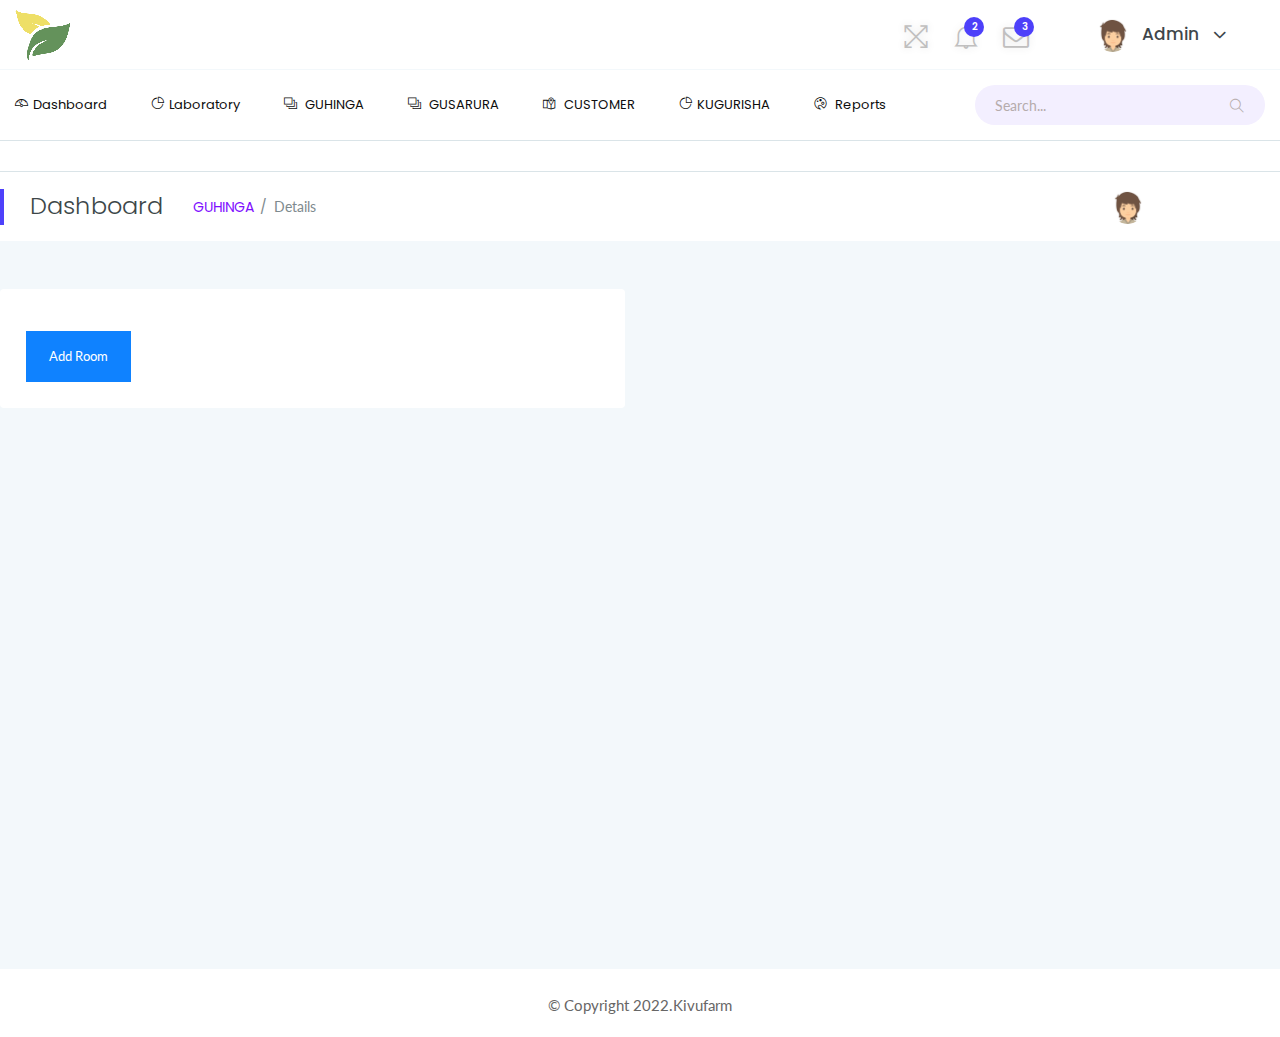
<file: admin/room2.html>
<!doctype html>
<html class="no-js" lang="en">

<head>
    <meta charset="utf-8">
    <meta http-equiv="x-ua-compatible" content="ie=edge">
    <title>admin-kivufarm</title>
    <meta name="viewport" content="width=device-width, initial-scale=1">
    <link rel="shortcut icon" type="image/png" href="assets/images/icon/favicon.ico">
    <link rel="stylesheet" href="assets/css/bootstrap.min.css">
    <link rel="stylesheet" href="assets/css/font-awesome.min.css">
    <link rel="stylesheet" href="assets/css/themify-icons.css">
    <link rel="stylesheet" href="assets/css/metisMenu.css">
    <link rel="stylesheet" href="assets/css/owl.carousel.min.css">
    <link rel="stylesheet" href="assets/css/slicknav.min.css">
    <!-- amchart css -->
    <link rel="stylesheet" href="https://www.amcharts.com/lib/3/plugins/export/export.css" type="text/css" media="all" />
    <!-- others css -->
    <link rel="stylesheet" href="assets/css/typography.css">
    <link rel="stylesheet" href="assets/css/default-css.css">
    <link rel="stylesheet" href="assets/css/styles.css">
    <link rel="stylesheet" href="assets/css/responsive.css">
    <!-- modernizr css -->
    <script src="assets/js/vendor/modernizr-2.8.3.min.js"></script>
</head>

<body>
    <!--[if lt IE 8]>
            <p class="browserupgrade">You are using an <strong>outdated</strong> browser. Please <a href="http://browsehappy.com/">upgrade your browser</a> to improve your experience.</p>
        <![endif]-->
    <!-- preloader area start -->
    <div id="preloader">
        <div class="loader"></div>
    </div>
    <!-- preloader area end -->
    <!-- page container area start -->
    <div class="page-container">
        <!-- sidebar menu area start -->
        <div class="horizontal-main-wrapper">
            <!-- Horizontal menu area start -->
            <div class="mainheader-area">
                <div class="container">
                    <div class="row align-items-center">
                        <div class="col-md-3">
                            <div class="logo ">
                                <a href="index.html"><img src="../assets/images/loader.png" alt="logo"></a>
                            </div>
                        </div>
                        <!-- profile info & task notification -->
                        <div class="col-md-9 clearfix text-right">
                            <div class="d-md-inline-block d-block mr-md-4">
                                <ul class="notification-area">
                                    <li id="full-view"><i class="ti-fullscreen"></i></li>
                                    <li id="full-view-exit"><i class="ti-zoom-out"></i></li>
                                    <li class="dropdown">
                                        <i class="ti-bell dropdown-toggle" data-toggle="dropdown">
                                            <span>2</span>
                                        </i>

                                        <div class="dropdown-menu bell-notify-box notify-box">
                                            <span class="notify-title">You have 3 new notifications <a href="#">view all</a></span>
                                            <div class="nofity-list">
                                                <a href="#" class="notify-item">
                                                    <div class="notify-thumb"><i class="ti-key btn-danger"></i></div>
                                                    <div class="notify-text">
                                                        <p>You have Changed Your Password</p>
                                                        <span>Just Now</span>
                                                    </div>
                                                </a>
                                                <a href="#" class="notify-item">
                                                    <div class="notify-thumb"><i class="ti-comments-smiley btn-info"></i></div>
                                                    <div class="notify-text">
                                                        <p>New Commetns On Post</p>
                                                        <span>30 Seconds ago</span>
                                                    </div>
                                                </a>
                                                <a href="#" class="notify-item">
                                                    <div class="notify-thumb"><i class="ti-key btn-primary"></i></div>
                                                    <div class="notify-text">
                                                        <p>Some special like you</p>
                                                        <span>Just Now</span>
                                                    </div>
                                                </a>
                                                <a href="#" class="notify-item">
                                                    <div class="notify-thumb"><i class="ti-comments-smiley btn-info"></i></div>
                                                    <div class="notify-text">
                                                        <p>New Commetns On Post</p>
                                                        <span>30 Seconds ago</span>
                                                    </div>
                                                </a>
                                                <a href="#" class="notify-item">
                                                    <div class="notify-thumb"><i class="ti-key btn-primary"></i></div>
                                                    <div class="notify-text">
                                                        <p>Some special like you</p>
                                                        <span>Just Now</span>
                                                    </div>
                                                </a>
                                                <a href="#" class="notify-item">
                                                    <div class="notify-thumb"><i class="ti-key btn-danger"></i></div>
                                                    <div class="notify-text">
                                                        <p>You have Changed Your Password</p>
                                                        <span>Just Now</span>
                                                    </div>
                                                </a>
                                                <a href="#" class="notify-item">
                                                    <div class="notify-thumb"><i class="ti-key btn-danger"></i></div>
                                                    <div class="notify-text">
                                                        <p>You have Changed Your Password</p>
                                                        <span>Just Now</span>
                                                    </div>
                                                </a>
                                            </div>
                                        </div>
                                    </li>
                                    <li class="dropdown">
                                        <i class="fa fa-envelope-o dropdown-toggle" data-toggle="dropdown"><span>3</span></i>
                                        <div class="dropdown-menu notify-box nt-enveloper-box">
                                            <span class="notify-title">You have 3 new notifications <a href="#">view all</a></span>
                                            <div class="nofity-list">
                                                <a href="#" class="notify-item">
                                                    <div class="notify-thumb">
                                                        <img src="assets/images/author/author-img1.jpg" alt="image">
                                                    </div>
                                                    <div class="notify-text">
                                                        <p>Aglae Mayer</p>
                                                        <span class="msg">Hey I am waiting for you...</span>
                                                        <span>3:15 PM</span>
                                                    </div>
                                                </a>
                                                <a href="#" class="notify-item">
                                                    <div class="notify-thumb">
                                                        <img src="assets/images/author/author-img2.jpg" alt="image">
                                                    </div>
                                                    <div class="notify-text">
                                                        <p>Aglae Mayer</p>
                                                        <span class="msg">When you can connect with me...</span>
                                                        <span>3:15 PM</span>
                                                    </div>
                                                </a>
                                                <a href="#" class="notify-item">
                                                    <div class="notify-thumb">
                                                        <img src="assets/images/author/author-img3.jpg" alt="image">
                                                    </div>
                                                    <div class="notify-text">
                                                        <p>Aglae Mayer</p>
                                                        <span class="msg">I missed you so much...</span>
                                                        <span>3:15 PM</span>
                                                    </div>
                                                </a>
                                                <a href="#" class="notify-item">
                                                    <div class="notify-thumb">
                                                        <img src="assets/images/author/author-img4.jpg" alt="image">
                                                    </div>
                                                    <div class="notify-text">
                                                        <p>Aglae Mayer</p>
                                                        <span class="msg">Your product is completely Ready...</span>
                                                        <span>3:15 PM</span>
                                                    </div>
                                                </a>
                                                <a href="#" class="notify-item">
                                                    <div class="notify-thumb">
                                                        <img src="assets/images/author/author-img2.jpg" alt="image">
                                                    </div>
                                                    <div class="notify-text">
                                                        <p>Aglae Mayer</p>
                                                        <span class="msg">Hey I am waiting for you...</span>
                                                        <span>3:15 PM</span>
                                                    </div>
                                                </a>
                                                <a href="#" class="notify-item">
                                                    <div class="notify-thumb">
                                                        <img src="assets/images/author/author-img1.jpg" alt="image">
                                                    </div>
                                                    <div class="notify-text">
                                                        <p>Aglae Mayer</p>
                                                        <span class="msg">Hey I am waiting for you...</span>
                                                        <span>3:15 PM</span>
                                                    </div>
                                                </a>
                                                <a href="#" class="notify-item">
                                                    <div class="notify-thumb">
                                                        <img src="assets/images/author/author-img3.jpg" alt="image">
                                                    </div>
                                                    <div class="notify-text">
                                                        <p>Aglae Mayer</p>
                                                        <span class="msg">Hey I am waiting for you...</span>
                                                        <span>3:15 PM</span>
                                                    </div>
                                                </a>
                                            </div>
                                        </div>
                                    </li>

                                </ul>
                            </div>
                            <div class="clearfix d-md-inline-block d-block">
                                <div class="user-profile  m-0 ">
                                    <img class="avatar user-thumb" src="assets/images/author/avatar.png" alt="avatar">
                                    <h4 class="user-name text-dark dropdown-toggle" data-toggle="dropdown">Admin <i class="fa fa-angle-down"></i></h4>
                                    <div class="dropdown-menu">
                                        <a class="dropdown-item" href="#">Message</a>
                                        <a class="dropdown-item" href="#">Settings</a>
                                        <a class="dropdown-item" href="#">Log Out</a>
                                    </div>
                                </div>
                            </div>
                        </div>
                    </div>
                </div>
            </div>

            <div class="header-area header-bottom">
                <div class="container">
                    <div class="row align-items-center">
                        <div class="col-lg-9  d-none d-lg-block">
                            <div class="horizontal-menu">
                                <nav>
                                    <ul id="nav_menu">
                                        <li>
                                            <a href="javascript:void(0)"><i class="ti-dashboard"></i><span>dashboard</span></a>
                                            <ul class="submenu">
                                                <li><a href="index.html"> Dashboard</a></li>
                                            </ul>
                                        </li>

                                        <li>
                                            <a href="javascript:void(0)"><i class="ti-pie-chart"></i><span>Laboratory</span></a>
                                            <ul class="submenu">
                                                <li><a href="f1.html">F1</a></li>
                                                <li><a href="f2.html">F2</a></li>
                                                <li><a href="f3.html">F3</a></li>
                                            </ul>
                                        </li>

                                        <li class="mega-menu">
                                            <a href="javascript:void(0)"><i class="ti-layers-alt"></i> <span>GUHINGA</span></a>
                                            <ul class="submenu">
                                                <li><a href="room2.html">ROOM2</a></li>
                                                <li><a href="login2.html">ROOM3</a></li>
                                                <li><a href="register.html">GREEN HOUSE</a></li>
                                            </ul>
                                        </li>
                                        <li class="mega-menu">
                                            <a href="javascript:void(0)"><i class="ti-layers-alt"></i> <span>GUSARURA</span></a>
                                            <ul class="submenu">
                                                <li><a href="login.html">ROOM2</a></li>
                                                <li><a href="login2.html">ROOM3</a></li>
                                                <li><a href="register.html">GREEN HOUSE</a></li>
                                            </ul>
                                        </li>


                                        <li><a href="maps.html"><i class="ti-map-alt"></i> <span>CUSTOMER</span></a></li>
                                        <li>
                                            <a href="javascript:void(0)"><i class="ti-pie-chart"></i><span>KUGURISHA</span></a>
                                            <ul class="submenu">
                                                <li><a href="barchart.html">IMIGINA</a></li>
                                                <li><a href="linechart.html">IBIHUMYO</a></li>
                                            </ul>
                                        </li>
                                        <li class="mega-menu">
                                            <a href="javascript:void(0)"><i class="ti-palette"></i><span> Reports</span></a>
                                            <ul class="submenu">
                                                <li><a href="accordion.html">F1 Available</a></li>
                                                <li><a href="alert.html">F2 Available</a></li>
                                                <li><a href="badge.html">F3 Avalable</a></li>
                                                <li><a href="button.html">IMIGINA Available</a></li>

                                            </ul>
                                        </li>
                            </div>
                        </div>
                        <!-- nav and search button -->
                        <div class="col-lg-3 clearfix">
                            <div class="search-box">
                                <form action="#">
                                    <input type="text" name="search" placeholder="Search..." required>
                                    <i class="ti-search"></i>
                                </form>
                            </div>
                        </div>
                        <!-- mobile_menu -->
                        <div class="col-12 d-block d-lg-none">
                            <div id="mobile_menu"></div>
                        </div>
                    </div>
                </div>
            </div>

        <!-- sidebar menu area end -->
        <!-- main content area start -->
        <div class="main-content">
            <!-- header area start -->
            <div class="header-area">

            </div>
            <!-- header area end -->
            <!-- page title area start -->
            <div class="page-title-area">
                <div class="row align-items-center">
                    <div class="col-sm-6">
                        <div class="breadcrumbs-area clearfix">
                            <h4 class="page-title pull-left">Dashboard</h4>
                            <ul class="breadcrumbs pull-left">
                                <li><a href="index.html">GUHINGA</a></li>
                                <li><span>Details</span></li>
                            </ul>
                        </div>
                    </div>
                    <div class="col-sm-6 clearfix">
                        <div class="user-profile pull-right">
                            <img class="avatar user-thumb" src="assets/images/author/avatar.png" alt="avatar">
                            <h4 class="user-name dropdown-toggle" data-toggle="dropdown">admin <i class="fa fa-angle-down"></i></h4>
                            <div class="dropdown-menu">
                                <a class="dropdown-item" href="#">Message</a>
                                <a class="dropdown-item" href="#">Settings</a>
                                <a class="dropdown-item" href="#">Log Out</a>
                            </div>
                        </div>
                    </div>
                </div>
            </div>
            <!-- page title area end -->
            <div class="main-content-inner">
                <div class="row">
                    <div class="col-lg-6 mt-5">
                        <div class="card">
                            <div class="card-body">

                                <!-- Button trigger modal -->
                                <button type="button" class="btn btn-primary btn-flat btn-lg mt-3" data-toggle="modal" data-target="#exampleModalCenter">Add Room</button>
                                <!-- Modal -->
                                <div class="modal fade" id="exampleModalCenter">
                                    <div class="modal-dialog modal-dialog-centered" role="document">
                                        <div class="modal-content">
                                            <div class="modal-header">
                                                <h5 class="modal-title">Add PB</h5>
                                                <button type="button" class="close" data-dismiss="modal"><span>&times;</span></button>
                                            </div>
                                            <div class="modal-body">
                                                <form action="" method="POST">
                                                    <div class="form-group">
                                                      <label for="name"> NUMBER <span class="badge"><h4 class="text-danger">*</h4></span></label>
                                                      <input type="number" class="form-control" min="0" placeholder=" Quantity " required>
                                                    </div>

                                            </div>
                                            <div class="modal-footer">
                                                <button type="button" class="btn btn-secondary" data-dismiss="modal">Close</button>
                                                <button type="button" class="btn btn-primary">Save changes</button>
                                            </div>
                                        </div>
                                    </div>
                                </div>
                            </div>
                        </div>
                    </div>
                </div>
            </div>
        </div>
        <!-- main content area end -->
        <!-- footer area start-->
        <footer>
            <div class="footer-area">
                <p>© Copyright 2022.Kivufarm</p>
            </div>
        </footer>
        <!-- footer area end-->
    </div>
    <!-- page container area end -->

    <!-- jquery latest version -->
    <script src="assets/js/vendor/jquery-2.2.4.min.js"></script>
    <!-- bootstrap 4 js -->
    <script src="assets/js/popper.min.js"></script>
    <script src="assets/js/bootstrap.min.js"></script>
    <script src="assets/js/owl.carousel.min.js"></script>
    <script src="assets/js/metisMenu.min.js"></script>
    <script src="assets/js/jquery.slimscroll.min.js"></script>
    <script src="assets/js/jquery.slicknav.min.js"></script>

    <!-- others plugins -->
    <script src="assets/js/plugins.js"></script>
    <script src="assets/js/scripts.js"></script>
</body>

</html>
</file>
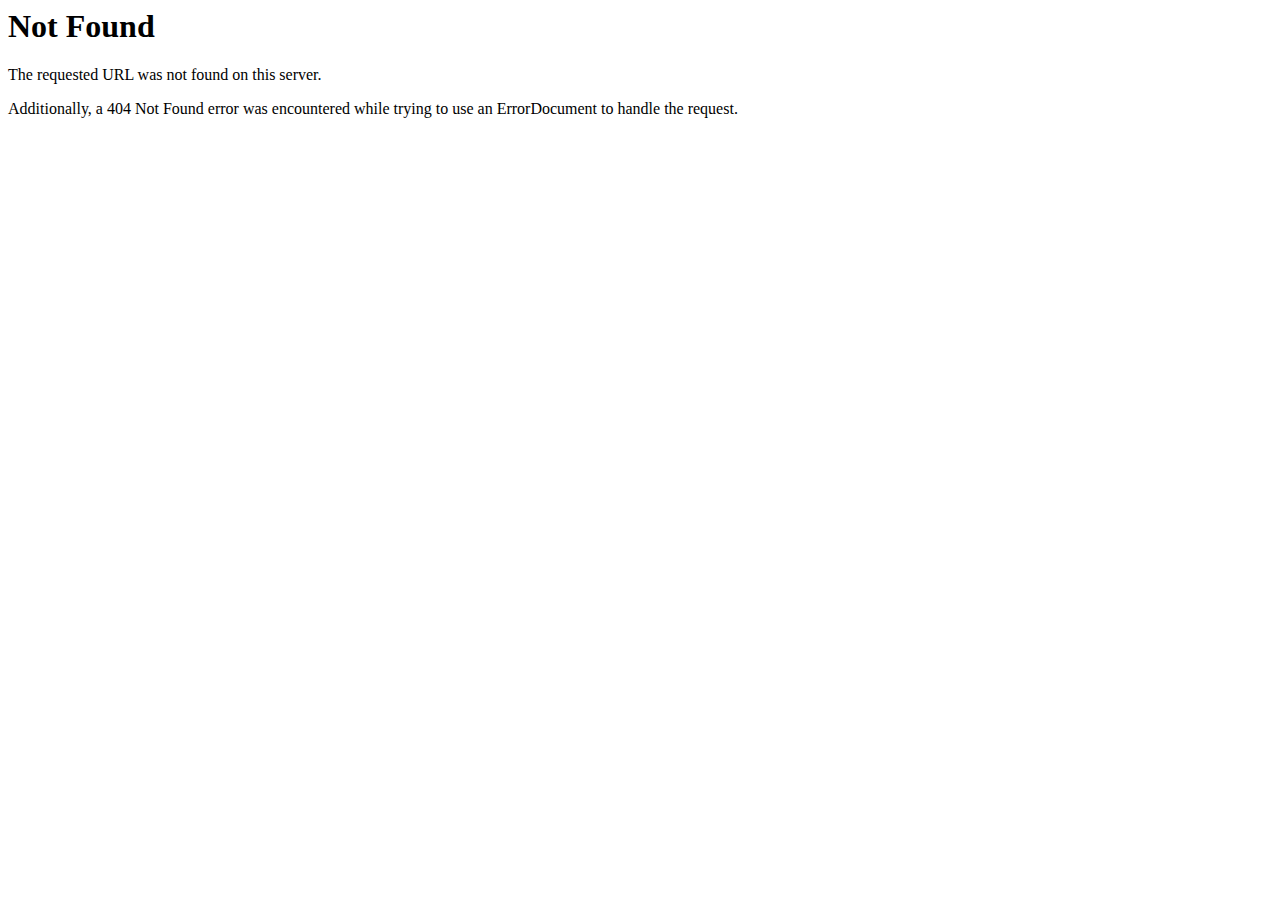
<file: assets/css/mCSB_buttons.html>
<!DOCTYPE HTML PUBLIC "-//IETF//DTD HTML 2.0//EN">
<html><head>
<title>404 Not Found</title>
</head><body>
<h1>Not Found</h1>
<p>The requested URL was not found on this server.</p>
<p>Additionally, a 404 Not Found
error was encountered while trying to use an ErrorDocument to handle the request.</p>
</body></html>
</file>
<file: admin/assets/css/themify-icons.css>
@font-face {
	font-family: 'themify';
	src:url('../fonts/themify.eot?-fvbane');
	src:url('../fonts/themify.eot?#iefix-fvbane') format('embedded-opentype'),
		url('../fonts/themify.woff?-fvbane') format('woff'),
		url('../fonts/themify.ttf?-fvbane') format('truetype'),
		url('../fonts/themify.svg?-fvbane#themify') format('svg');
	font-weight: normal;
	font-style: normal;
}

[class^="ti-"], [class*=" ti-"] {
	font-family: 'themify';
	speak: none;
	font-style: normal;
	font-weight: normal;
	font-variant: normal;
	text-transform: none;
	line-height: 1;

	/* Better Font Rendering =========== */
	-webkit-font-smoothing: antialiased;
	-moz-osx-font-smoothing: grayscale;
}

.ti-wand:before {
	content: "\e600";
}
.ti-volume:before {
	content: "\e601";
}
.ti-user:before {
	content: "\e602";
}
.ti-unlock:before {
	content: "\e603";
}
.ti-unlink:before {
	content: "\e604";
}
.ti-trash:before {
	content: "\e605";
}
.ti-thought:before {
	content: "\e606";
}
.ti-target:before {
	content: "\e607";
}
.ti-tag:before {
	content: "\e608";
}
.ti-tablet:before {
	content: "\e609";
}
.ti-star:before {
	content: "\e60a";
}
.ti-spray:before {
	content: "\e60b";
}
.ti-signal:before {
	content: "\e60c";
}
.ti-shopping-cart:before {
	content: "\e60d";
}
.ti-shopping-cart-full:before {
	content: "\e60e";
}
.ti-settings:before {
	content: "\e60f";
}
.ti-search:before {
	content: "\e610";
}
.ti-zoom-in:before {
	content: "\e611";
}
.ti-zoom-out:before {
	content: "\e612";
}
.ti-cut:before {
	content: "\e613";
}
.ti-ruler:before {
	content: "\e614";
}
.ti-ruler-pencil:before {
	content: "\e615";
}
.ti-ruler-alt:before {
	content: "\e616";
}
.ti-bookmark:before {
	content: "\e617";
}
.ti-bookmark-alt:before {
	content: "\e618";
}
.ti-reload:before {
	content: "\e619";
}
.ti-plus:before {
	content: "\e61a";
}
.ti-pin:before {
	content: "\e61b";
}
.ti-pencil:before {
	content: "\e61c";
}
.ti-pencil-alt:before {
	content: "\e61d";
}
.ti-paint-roller:before {
	content: "\e61e";
}
.ti-paint-bucket:before {
	content: "\e61f";
}
.ti-na:before {
	content: "\e620";
}
.ti-mobile:before {
	content: "\e621";
}
.ti-minus:before {
	content: "\e622";
}
.ti-medall:before {
	content: "\e623";
}
.ti-medall-alt:before {
	content: "\e624";
}
.ti-marker:before {
	content: "\e625";
}
.ti-marker-alt:before {
	content: "\e626";
}
.ti-arrow-up:before {
	content: "\e627";
}
.ti-arrow-right:before {
	content: "\e628";
}
.ti-arrow-left:before {
	content: "\e629";
}
.ti-arrow-down:before {
	content: "\e62a";
}
.ti-lock:before {
	content: "\e62b";
}
.ti-location-arrow:before {
	content: "\e62c";
}
.ti-link:before {
	content: "\e62d";
}
.ti-layout:before {
	content: "\e62e";
}
.ti-layers:before {
	content: "\e62f";
}
.ti-layers-alt:before {
	content: "\e630";
}
.ti-key:before {
	content: "\e631";
}
.ti-import:before {
	content: "\e632";
}
.ti-image:before {
	content: "\e633";
}
.ti-heart:before {
	content: "\e634";
}
.ti-heart-broken:before {
	content: "\e635";
}
.ti-hand-stop:before {
	content: "\e636";
}
.ti-hand-open:before {
	content: "\e637";
}
.ti-hand-drag:before {
	content: "\e638";
}
.ti-folder:before {
	content: "\e639";
}
.ti-flag:before {
	content: "\e63a";
}
.ti-flag-alt:before {
	content: "\e63b";
}
.ti-flag-alt-2:before {
	content: "\e63c";
}
.ti-eye:before {
	content: "\e63d";
}
.ti-export:before {
	content: "\e63e";
}
.ti-exchange-vertical:before {
	content: "\e63f";
}
.ti-desktop:before {
	content: "\e640";
}
.ti-cup:before {
	content: "\e641";
}
.ti-crown:before {
	content: "\e642";
}
.ti-comments:before {
	content: "\e643";
}
.ti-comment:before {
	content: "\e644";
}
.ti-comment-alt:before {
	content: "\e645";
}
.ti-close:before {
	content: "\e646";
}
.ti-clip:before {
	content: "\e647";
}
.ti-angle-up:before {
	content: "\e648";
}
.ti-angle-right:before {
	content: "\e649";
}
.ti-angle-left:before {
	content: "\e64a";
}
.ti-angle-down:before {
	content: "\e64b";
}
.ti-check:before {
	content: "\e64c";
}
.ti-check-box:before {
	content: "\e64d";
}
.ti-camera:before {
	content: "\e64e";
}
.ti-announcement:before {
	content: "\e64f";
}
.ti-brush:before {
	content: "\e650";
}
.ti-briefcase:before {
	content: "\e651";
}
.ti-bolt:before {
	content: "\e652";
}
.ti-bolt-alt:before {
	content: "\e653";
}
.ti-blackboard:before {
	content: "\e654";
}
.ti-bag:before {
	content: "\e655";
}
.ti-move:before {
	content: "\e656";
}
.ti-arrows-vertical:before {
	content: "\e657";
}
.ti-arrows-horizontal:before {
	content: "\e658";
}
.ti-fullscreen:before {
	content: "\e659";
}
.ti-arrow-top-right:before {
	content: "\e65a";
}
.ti-arrow-top-left:before {
	content: "\e65b";
}
.ti-arrow-circle-up:before {
	content: "\e65c";
}
.ti-arrow-circle-right:before {
	content: "\e65d";
}
.ti-arrow-circle-left:before {
	content: "\e65e";
}
.ti-arrow-circle-down:before {
	content: "\e65f";
}
.ti-angle-double-up:before {
	content: "\e660";
}
.ti-angle-double-right:before {
	content: "\e661";
}
.ti-angle-double-left:before {
	content: "\e662";
}
.ti-angle-double-down:before {
	content: "\e663";
}
.ti-zip:before {
	content: "\e664";
}
.ti-world:before {
	content: "\e665";
}
.ti-wheelchair:before {
	content: "\e666";
}
.ti-view-list:before {
	content: "\e667";
}
.ti-view-list-alt:before {
	content: "\e668";
}
.ti-view-grid:before {
	content: "\e669";
}
.ti-uppercase:before {
	content: "\e66a";
}
.ti-upload:before {
	content: "\e66b";
}
.ti-underline:before {
	content: "\e66c";
}
.ti-truck:before {
	content: "\e66d";
}
.ti-timer:before {
	content: "\e66e";
}
.ti-ticket:before {
	content: "\e66f";
}
.ti-thumb-up:before {
	content: "\e670";
}
.ti-thumb-down:before {
	content: "\e671";
}
.ti-text:before {
	content: "\e672";
}
.ti-stats-up:before {
	content: "\e673";
}
.ti-stats-down:before {
	content: "\e674";
}
.ti-split-v:before {
	content: "\e675";
}
.ti-split-h:before {
	content: "\e676";
}
.ti-smallcap:before {
	content: "\e677";
}
.ti-shine:before {
	content: "\e678";
}
.ti-shift-right:before {
	content: "\e679";
}
.ti-shift-left:before {
	content: "\e67a";
}
.ti-shield:before {
	content: "\e67b";
}
.ti-notepad:before {
	content: "\e67c";
}
.ti-server:before {
	content: "\e67d";
}
.ti-quote-right:before {
	content: "\e67e";
}
.ti-quote-left:before {
	content: "\e67f";
}
.ti-pulse:before {
	content: "\e680";
}
.ti-printer:before {
	content: "\e681";
}
.ti-power-off:before {
	content: "\e682";
}
.ti-plug:before {
	content: "\e683";
}
.ti-pie-chart:before {
	content: "\e684";
}
.ti-paragraph:before {
	content: "\e685";
}
.ti-panel:before {
	content: "\e686";
}
.ti-package:before {
	content: "\e687";
}
.ti-music:before {
	content: "\e688";
}
.ti-music-alt:before {
	content: "\e689";
}
.ti-mouse:before {
	content: "\e68a";
}
.ti-mouse-alt:before {
	content: "\e68b";
}
.ti-money:before {
	content: "\e68c";
}
.ti-microphone:before {
	content: "\e68d";
}
.ti-menu:before {
	content: "\e68e";
}
.ti-menu-alt:before {
	content: "\e68f";
}
.ti-map:before {
	content: "\e690";
}
.ti-map-alt:before {
	content: "\e691";
}
.ti-loop:before {
	content: "\e692";
}
.ti-location-pin:before {
	content: "\e693";
}
.ti-list:before {
	content: "\e694";
}
.ti-light-bulb:before {
	content: "\e695";
}
.ti-Italic:before {
	content: "\e696";
}
.ti-info:before {
	content: "\e697";
}
.ti-infinite:before {
	content: "\e698";
}
.ti-id-badge:before {
	content: "\e699";
}
.ti-hummer:before {
	content: "\e69a";
}
.ti-home:before {
	content: "\e69b";
}
.ti-help:before {
	content: "\e69c";
}
.ti-headphone:before {
	content: "\e69d";
}
.ti-harddrives:before {
	content: "\e69e";
}
.ti-harddrive:before {
	content: "\e69f";
}
.ti-gift:before {
	content: "\e6a0";
}
.ti-game:before {
	content: "\e6a1";
}
.ti-filter:before {
	content: "\e6a2";
}
.ti-files:before {
	content: "\e6a3";
}
.ti-file:before {
	content: "\e6a4";
}
.ti-eraser:before {
	content: "\e6a5";
}
.ti-envelope:before {
	content: "\e6a6";
}
.ti-download:before {
	content: "\e6a7";
}
.ti-direction:before {
	content: "\e6a8";
}
.ti-direction-alt:before {
	content: "\e6a9";
}
.ti-dashboard:before {
	content: "\e6aa";
}
.ti-control-stop:before {
	content: "\e6ab";
}
.ti-control-shuffle:before {
	content: "\e6ac";
}
.ti-control-play:before {
	content: "\e6ad";
}
.ti-control-pause:before {
	content: "\e6ae";
}
.ti-control-forward:before {
	content: "\e6af";
}
.ti-control-backward:before {
	content: "\e6b0";
}
.ti-cloud:before {
	content: "\e6b1";
}
.ti-cloud-up:before {
	content: "\e6b2";
}
.ti-cloud-down:before {
	content: "\e6b3";
}
.ti-clipboard:before {
	content: "\e6b4";
}
.ti-car:before {
	content: "\e6b5";
}
.ti-calendar:before {
	content: "\e6b6";
}
.ti-book:before {
	content: "\e6b7";
}
.ti-bell:before {
	content: "\e6b8";
}
.ti-basketball:before {
	content: "\e6b9";
}
.ti-bar-chart:before {
	content: "\e6ba";
}
.ti-bar-chart-alt:before {
	content: "\e6bb";
}
.ti-back-right:before {
	content: "\e6bc";
}
.ti-back-left:before {
	content: "\e6bd";
}
.ti-arrows-corner:before {
	content: "\e6be";
}
.ti-archive:before {
	content: "\e6bf";
}
.ti-anchor:before {
	content: "\e6c0";
}
.ti-align-right:before {
	content: "\e6c1";
}
.ti-align-left:before {
	content: "\e6c2";
}
.ti-align-justify:before {
	content: "\e6c3";
}
.ti-align-center:before {
	content: "\e6c4";
}
.ti-alert:before {
	content: "\e6c5";
}
.ti-alarm-clock:before {
	content: "\e6c6";
}
.ti-agenda:before {
	content: "\e6c7";
}
.ti-write:before {
	content: "\e6c8";
}
.ti-window:before {
	content: "\e6c9";
}
.ti-widgetized:before {
	content: "\e6ca";
}
.ti-widget:before {
	content: "\e6cb";
}
.ti-widget-alt:before {
	content: "\e6cc";
}
.ti-wallet:before {
	content: "\e6cd";
}
.ti-video-clapper:before {
	content: "\e6ce";
}
.ti-video-camera:before {
	content: "\e6cf";
}
.ti-vector:before {
	content: "\e6d0";
}
.ti-themify-logo:before {
	content: "\e6d1";
}
.ti-themify-favicon:before {
	content: "\e6d2";
}
.ti-themify-favicon-alt:before {
	content: "\e6d3";
}
.ti-support:before {
	content: "\e6d4";
}
.ti-stamp:before {
	content: "\e6d5";
}
.ti-split-v-alt:before {
	content: "\e6d6";
}
.ti-slice:before {
	content: "\e6d7";
}
.ti-shortcode:before {
	content: "\e6d8";
}
.ti-shift-right-alt:before {
	content: "\e6d9";
}
.ti-shift-left-alt:before {
	content: "\e6da";
}
.ti-ruler-alt-2:before {
	content: "\e6db";
}
.ti-receipt:before {
	content: "\e6dc";
}
.ti-pin2:before {
	content: "\e6dd";
}
.ti-pin-alt:before {
	content: "\e6de";
}
.ti-pencil-alt2:before {
	content: "\e6df";
}
.ti-palette:before {
	content: "\e6e0";
}
.ti-more:before {
	content: "\e6e1";
}
.ti-more-alt:before {
	content: "\e6e2";
}
.ti-microphone-alt:before {
	content: "\e6e3";
}
.ti-magnet:before {
	content: "\e6e4";
}
.ti-line-double:before {
	content: "\e6e5";
}
.ti-line-dotted:before {
	content: "\e6e6";
}
.ti-line-dashed:before {
	content: "\e6e7";
}
.ti-layout-width-full:before {
	content: "\e6e8";
}
.ti-layout-width-default:before {
	content: "\e6e9";
}
.ti-layout-width-default-alt:before {
	content: "\e6ea";
}
.ti-layout-tab:before {
	content: "\e6eb";
}
.ti-layout-tab-window:before {
	content: "\e6ec";
}
.ti-layout-tab-v:before {
	content: "\e6ed";
}
.ti-layout-tab-min:before {
	content: "\e6ee";
}
.ti-layout-slider:before {
	content: "\e6ef";
}
.ti-layout-slider-alt:before {
	content: "\e6f0";
}
.ti-layout-sidebar-right:before {
	content: "\e6f1";
}
.ti-layout-sidebar-none:before {
	content: "\e6f2";
}
.ti-layout-sidebar-left:before {
	content: "\e6f3";
}
.ti-layout-placeholder:before {
	content: "\e6f4";
}
.ti-layout-menu:before {
	content: "\e6f5";
}
.ti-layout-menu-v:before {
	content: "\e6f6";
}
.ti-layout-menu-separated:before {
	content: "\e6f7";
}
.ti-layout-menu-full:before {
	content: "\e6f8";
}
.ti-layout-media-right-alt:before {
	content: "\e6f9";
}
.ti-layout-media-right:before {
	content: "\e6fa";
}
.ti-layout-media-overlay:before {
	content: "\e6fb";
}
.ti-layout-media-overlay-alt:before {
	content: "\e6fc";
}
.ti-layout-media-overlay-alt-2:before {
	content: "\e6fd";
}
.ti-layout-media-left-alt:before {
	content: "\e6fe";
}
.ti-layout-media-left:before {
	content: "\e6ff";
}
.ti-layout-media-center-alt:before {
	content: "\e700";
}
.ti-layout-media-center:before {
	content: "\e701";
}
.ti-layout-list-thumb:before {
	content: "\e702";
}
.ti-layout-list-thumb-alt:before {
	content: "\e703";
}
.ti-layout-list-post:before {
	content: "\e704";
}
.ti-layout-list-large-image:before {
	content: "\e705";
}
.ti-layout-line-solid:before {
	content: "\e706";
}
.ti-layout-grid4:before {
	content: "\e707";
}
.ti-layout-grid3:before {
	content: "\e708";
}
.ti-layout-grid2:before {
	content: "\e709";
}
.ti-layout-grid2-thumb:before {
	content: "\e70a";
}
.ti-layout-cta-right:before {
	content: "\e70b";
}
.ti-layout-cta-left:before {
	content: "\e70c";
}
.ti-layout-cta-center:before {
	content: "\e70d";
}
.ti-layout-cta-btn-right:before {
	content: "\e70e";
}
.ti-layout-cta-btn-left:before {
	content: "\e70f";
}
.ti-layout-column4:before {
	content: "\e710";
}
.ti-layout-column3:before {
	content: "\e711";
}
.ti-layout-column2:before {
	content: "\e712";
}
.ti-layout-accordion-separated:before {
	content: "\e713";
}
.ti-layout-accordion-merged:before {
	content: "\e714";
}
.ti-layout-accordion-list:before {
	content: "\e715";
}
.ti-ink-pen:before {
	content: "\e716";
}
.ti-info-alt:before {
	content: "\e717";
}
.ti-help-alt:before {
	content: "\e718";
}
.ti-headphone-alt:before {
	content: "\e719";
}
.ti-hand-point-up:before {
	content: "\e71a";
}
.ti-hand-point-right:before {
	content: "\e71b";
}
.ti-hand-point-left:before {
	content: "\e71c";
}
.ti-hand-point-down:before {
	content: "\e71d";
}
.ti-gallery:before {
	content: "\e71e";
}
.ti-face-smile:before {
	content: "\e71f";
}
.ti-face-sad:before {
	content: "\e720";
}
.ti-credit-card:before {
	content: "\e721";
}
.ti-control-skip-forward:before {
	content: "\e722";
}
.ti-control-skip-backward:before {
	content: "\e723";
}
.ti-control-record:before {
	content: "\e724";
}
.ti-control-eject:before {
	content: "\e725";
}
.ti-comments-smiley:before {
	content: "\e726";
}
.ti-brush-alt:before {
	content: "\e727";
}
.ti-youtube:before {
	content: "\e728";
}
.ti-vimeo:before {
	content: "\e729";
}
.ti-twitter:before {
	content: "\e72a";
}
.ti-time:before {
	content: "\e72b";
}
.ti-tumblr:before {
	content: "\e72c";
}
.ti-skype:before {
	content: "\e72d";
}
.ti-share:before {
	content: "\e72e";
}
.ti-share-alt:before {
	content: "\e72f";
}
.ti-rocket:before {
	content: "\e730";
}
.ti-pinterest:before {
	content: "\e731";
}
.ti-new-window:before {
	content: "\e732";
}
.ti-microsoft:before {
	content: "\e733";
}
.ti-list-ol:before {
	content: "\e734";
}
.ti-linkedin:before {
	content: "\e735";
}
.ti-layout-sidebar-2:before {
	content: "\e736";
}
.ti-layout-grid4-alt:before {
	content: "\e737";
}
.ti-layout-grid3-alt:before {
	content: "\e738";
}
.ti-layout-grid2-alt:before {
	content: "\e739";
}
.ti-layout-column4-alt:before {
	content: "\e73a";
}
.ti-layout-column3-alt:before {
	content: "\e73b";
}
.ti-layout-column2-alt:before {
	content: "\e73c";
}
.ti-instagram:before {
	content: "\e73d";
}
.ti-google:before {
	content: "\e73e";
}
.ti-github:before {
	content: "\e73f";
}
.ti-flickr:before {
	content: "\e740";
}
.ti-facebook:before {
	content: "\e741";
}
.ti-dropbox:before {
	content: "\e742";
}
.ti-dribbble:before {
	content: "\e743";
}
.ti-apple:before {
	content: "\e744";
}
.ti-android:before {
	content: "\e745";
}
.ti-save:before {
	content: "\e746";
}
.ti-save-alt:before {
	content: "\e747";
}
.ti-yahoo:before {
	content: "\e748";
}
.ti-wordpress:before {
	content: "\e749";
}
.ti-vimeo-alt:before {
	content: "\e74a";
}
.ti-twitter-alt:before {
	content: "\e74b";
}
.ti-tumblr-alt:before {
	content: "\e74c";
}
.ti-trello:before {
	content: "\e74d";
}
.ti-stack-overflow:before {
	content: "\e74e";
}
.ti-soundcloud:before {
	content: "\e74f";
}
.ti-sharethis:before {
	content: "\e750";
}
.ti-sharethis-alt:before {
	content: "\e751";
}
.ti-reddit:before {
	content: "\e752";
}
.ti-pinterest-alt:before {
	content: "\e753";
}
.ti-microsoft-alt:before {
	content: "\e754";
}
.ti-linux:before {
	content: "\e755";
}
.ti-jsfiddle:before {
	content: "\e756";
}
.ti-joomla:before {
	content: "\e757";
}
.ti-html5:before {
	content: "\e758";
}
.ti-flickr-alt:before {
	content: "\e759";
}
.ti-email:before {
	content: "\e75a";
}
.ti-drupal:before {
	content: "\e75b";
}
.ti-dropbox-alt:before {
	content: "\e75c";
}
.ti-css3:before {
	content: "\e75d";
}
.ti-rss:before {
	content: "\e75e";
}
.ti-rss-alt:before {
	content: "\e75f";
}
</file>
<file: admin/assets/css/typography.css>
/*
Table Of Contents
=========================
- Default Typography
- Custom Typography
=========================
*/


/*
--------------------------
- Default Typography
--------------------------
*/

body {
    font-size: 14px;
    font-family: 'Lato', sans-serif;
}

h1,
h2,
h3,
h4,
h5,
h6 {
    margin: 0;
    font-family: 'Poppins', sans-serif;
}
p{
    font-family: 'Lato', sans-serif;
    font-size: 15px;
    line-height: 26px;
    color: #444;
    margin-bottom: 0;
}
p img {
    margin: 0;
}

/* links */

a,
a:visited {
    text-decoration: none;
    transition: all 0.3s ease-in-out;
    -webkit-transition: all 0.3s ease-in-out;
    -moz-transition: all 0.3s ease-in-out;
    -o-transition: all 0.3s ease-in-out;
    outline: 0;
    font-family: 'Poppins', sans-serif;
}
a:hover{
    text-decoration: none;
}
a:focus {
    text-decoration: none;
    outline: 0;
}

p a,
p a:visited {
    line-height: inherit;
    outline: 0;
}


/* list */

ul,
ol {
    margin-bottom: 0px;
    margin-top: 0px;
    padding: 0;
}

ul {
    margin: 0;
    list-style-type: none;
}

ol {
    list-style: decimal;
}

ol,
ul.square,
ul.circle,
ul.disc {
    margin-left: 0px;
}

ul.square {
    list-style: square outside;
}

ul.circle {
    list-style: circle outside;
}

ul.disc {
    list-style: disc outside;
}

ul ul,
ul ol,
ol ol,
ol ul {
    margin: 0;
}

ul ul li,
ul ol li,
ol ol li,
ol ul li {
    margin-bottom: 0px;
}

button {
    cursor: pointer;
    outline: none!important;
    letter-spacing: 0;
}

/*
--------------------------
- Custom Typography
--------------------------
*/
/* blockquote */
blockquote{
    padding: 60px;
    position: relative;
    background: #853BFA;
}
blockquote:before{
    content: '\f10d';
    font-family: fontawesome;
    color: #fff;
    font-size: 32px;
    position: absolute;
    left: 16px;
    top: 46px;
}
blockquote p{
    font-size: 17px;
    color: #fff;
}
.blockquote-footer{
    color: #fff;
}
</file>
<file: admin/assets/css/default-css.css>
/* 
--------------------------
- 1.1 Default CSS
--------------------------
*/

/*google font*/

@import url('https://fonts.googleapis.com/css?family=Lato:300,400,700,900|Poppins:100,300,400,500,600,700,800,900');
/* Your default CSS. */

* {
    margin: 0;
    padding: 0;
    box-sizing: border-box;
}

*, *:before, *:after {
    -moz-box-sizing: border-box;
    -webkit-box-sizing: border-box;
    box-sizing: border-box;
}

*:focus {
    outline: 0;
}

html {
    -webkit-font-smoothing: antialiased;
}

body {
    background: #fff;
    font-weight: normal;
    -webkit-font-smoothing: antialiased;
    /* Fix for webkit rendering */
    -webkit-text-size-adjust: 100%;
}

img {
    max-width: 100%;
    height: auto;
}

/*custome css*/

/*--------------------------
   Padding top
---------------------------*/

.pt--0 {
    padding-top: 0
}

.pt--10 {
    padding-top: 10px
}

.pt--15 {
    padding-top: 15px
}

.pt--20 {
    padding-top: 20px
}

.pt--30 {
    padding-top: 30px
}

.pt--40 {
    padding-top: 40px
}

.pt--50 {
    padding-top: 50px
}

.pt--60 {
    padding-top: 60px
}

.pt--70 {
    padding-top: 70px
}

.pt--80 {
    padding-top: 80px
}

.pt--90 {
    padding-top: 90px
}

.pt--100 {
    padding-top: 100px
}

.pt--110 {
    padding-top: 110px
}

.pt--120 {
    padding-top: 120px
}

.pt--130 {
    padding-top: 130px
}

.pt--140 {
    padding-top: 140px
}

.pt--150 {
    padding-top: 150px
}

.pt--160 {
    padding-top: 160px
}

.pt--170 {
    padding-top: 170px
}

.pt--180 {
    padding-top: 180px
}

.pt--190 {
    padding-top: 190px
}

/*------------------------
   Padding bottom
---------------------------*/

.pb--0 {
    padding-bottom: 0
}

.pb--10 {
    padding-bottom: 10px
}

.pb--15 {
    padding-bottom: 15px
}

.pb--20 {
    padding-bottom: 20px
}

.pb--30 {
    padding-bottom: 30px
}

.pb--40 {
    padding-bottom: 40px
}

.pb--50 {
    padding-bottom: 50px
}

.pb--60 {
    padding-bottom: 60px
}

.pb--70 {
    padding-bottom: 70px
}

.pb--80 {
    padding-bottom: 80px
}

.pb--90 {
    padding-bottom: 90px
}

.pb--100 {
    padding-bottom: 100px
}

.pb--110 {
    padding-bottom: 110px
}

.pb--120 {
    padding-bottom: 120px
}

.pb--130 {
    padding-bottom: 130px
}

.pb--140 {
    padding-bottom: 140px
}

.pb--150 {
    padding-bottom: 150px
}

.pb--160 {
    padding-bottom: 160px
}

.pb--170 {
    padding-bottom: 170px
}

.pb--180 {
    padding-bottom: 180px
}

.pb--190 {
    padding-bottom: 190px
}

/*------------------------------
   Page section padding 
-------------------------------*/

.ptb--0 {
    padding: 0
}

.ptb--10 {
    padding: 10px 0
}

.ptb--20 {
    padding: 20px 0
}

.ptb--30 {
    padding: 30px 0
}

.ptb--40 {
    padding: 40px 0
}

.ptb--50 {
    padding: 50px 0
}

.ptb--60 {
    padding: 60px 0
}

.ptb--70 {
    padding: 70px 0
}

.ptb--80 {
    padding: 80px 0
}

.ptb--90 {
    padding: 90px 0
}

.ptb--100 {
    padding: 100px 0
}

.ptb--110 {
    padding: 110px 0
}

.ptb--120 {
    padding: 120px 0
}

.ptb--130 {
    padding: 130px 0
}

.ptb--140 {
    padding: 140px 0
}

.ptb--150 {
    padding: 150px 0
}

.ptb--160 {
    padding: 160px 0
}

.ptb--170 {
    padding: 170px 0
}

.ptb--180 {
    padding: 180px 0
}

/*------------------------------
   Page section padding left
-------------------------------*/

.pl--0 {
    padding-left: 0px;
}

.pl--10 {
    padding-left: 10px;
}

.pl--20 {
    padding-left: 20px;
}

.pl--30 {
    padding-left: 30px;
}

.pl--40 {
    padding-left: 40px;
}

.pl--50 {
    padding-left: 50px;
}

.pl--60 {
    padding-left: 60px;
}

.pl--70 {
    padding-left: 70px;
}

.pl--80 {
    padding-left: 80px;
}

.pl--90 {
    padding-left: 90px;
}

.pl--100 {
    padding-left: 100px;
}

.pl--110 {
    padding-left: 110px;
}

/*------------------------------
   Page section padding right
-------------------------------*/

.pr--0 {
    padding-right: 0px;
}

.pr--10 {
    padding-right: 10px;
}

.pr--20 {
    padding-right: 20px;
}

.pr--30 {
    padding-right: 30px;
}

.pr--40 {
    padding-right: 40px;
}

.pr--50 {
    padding-right: 50px;
}

.pr--60 {
    padding-right: 60px;
}

.pr--70 {
    padding-right: 70px;
}

.pr--80 {
    padding-right: 80px;
}

.pr--90 {
    padding-right: 90px;
}

.pr--100 {
    padding-right: 100px;
}

.pr--110 {
    padding-right: 110px;
}

/* Colors */

:root {
    --primary-color: #4336FB;
}

#preloader {
    position: fixed;
    left: 0;
    top: 0;
    z-index: 99999;
    height: 100%;
    width: 100%;
    background: #fff;
    display: flex;
}
.loader{
    margin: auto;
    height: 50px;
    width: 50px;
    border-radius: 50%;
    position: relative;
}
.loader:before{
    content: '';
    position: absolute;
    left: 0;
    top: 0;
    height: 100%;
    width: 100%;
    background: #000;
    border-radius: 50%;
    opacity: 0;
    animation: popin 1.5s linear infinite 0s;
}
.loader:after{
    content: '';
    position: absolute;
    left: 0;
    top: 0;
    height: 100%;
    width: 100%;
    background: #000;
    border-radius: 50%;
    opacity: 0;
    animation: popin 1.5s linear infinite 0.5s;
}

@keyframes popin{
    0%{
        opacity: 0;
        transform: scale(0);
    }
    1%{
        opacity: 0.1;
        transform: scale(0);
    }
    99%{
        opacity: 0;
        transform: scale(2);
    }
    100%{
        opacity: 0;
        transform: scale(0);
    }
}
</file>
<file: admin/assets/css/responsive.css>
/* (1366x768) WXGA Display */

@media screen and (min-width: 1441px) and (max-width: 1920px) {
    .error-content {
        margin-top: 100px;
    }
}

/*Medium Desktop Device*/

@media screen and (min-width: 1200px) and (max-width: 1440px) {
    .col-ml-6 {
        -webkit-box-flex: 0;
        -ms-flex: 0 0 50%;
        flex: 0 0 50%;
        max-width: 50%;
    }
    .col-ml-12 {
        -webkit-box-flex: 0;
        -ms-flex: 0 0 100%;
        flex: 0 0 100%;
        max-width: 100%;
    }
    .col-ml-8 {
        -webkit-box-flex: 0;
        -ms-flex: 0 0 66.666667%;
        flex: 0 0 66.666667%;
        max-width: 66.666667%;
    }
    .col-ml-4 {
        -webkit-box-flex: 0;
        -ms-flex: 0 0 33.333333%;
        flex: 0 0 33.333333%;
        max-width: 33.333333%;
    }

    #coin_distribution-wrapper {
        margin-top: -68px;
    }
    .cripto-live ul li .icon {
        height: 23px;
        width: 23px;
        margin-right: 3px;
        font-size: 13px;
        line-height: 23px;
    }
    .cripto-live ul li {
        margin-bottom: 35px;
        font-size: 15px;
    }
    .exhcange-rate {
        padding: 48px 38px;
    }
    .exchange-btn button {
        margin-top: 37px;
    }
    .single-report h2 {
        font-size: 19px;
    }
    .s-report-title {
        margin-bottom: 17px;
    }
    .card-title {
        font-size: 20px;
    }
    .s-report-inner {
        padding-left: 73px;
    }
    /* dashboard two */
    .s-report-title .header-title {
        font-size: 15px;
    }
    .member-box .media-body p {
        font-size: 15px;
    }
    .s-member img {
        max-width: 60px;
    }
    .s-member .media-body {
        margin-left: 20px!important;
    }
    .tm-social a {
        margin-left: 3px;
        font-size: 18px;
    }
    .member-box .media-body span {
        font-size: 14px;
        line-height: 21px;
    }
    .team-search {
        margin-top: 20px;
    }
    .team-search input {
        width: 100%;
    }

    /* error page */
    .error-content {
        margin-top: 100px;
    }

    /* dashboard three */
    #salesanalytic {
        height: 500px;
    }
    #seomap {
        height: 346px;
    }
    #seolinechart8 {
        margin-top: 60px;
    }
}

/* Normal desktop :992px. */

@media (min-width: 1200px) and (max-width: 1364px) {

    /* sidebar */
    .sidebar-menu {
        width: 365px;
    }
    .nav-btn {
        position: fixed;
        z-index: 99;
        left: 363px;
        background: #303641;
        padding: 14px;
        top: 0;
        margin: 0;
    }
    .nav-btn span {
        background: #fffbfb;
    }
    .sbar_collapsed .sidebar-menu {
        left: -90%;
    }
    .sbar_collapsed .nav-btn {
        position: initial;
        background: none;
        padding: 0;
        margin: 10px 30px 0 0;
    }
    .sbar_collapsed .nav-btn span {
        background: #b3aaaa;
    }
    .sbar_collapsed .logo a span {
        display: block;
    }
    .minisidebar.main-menu {
        margin-right: 0;
    }
    /* main content */
    .main-content-inner {
        padding: 0 15px 50px;
    }
    .page-container,
    .sbar_collapsed.page-container {
        padding-left: 0;
    }
    /* sidebar collapsed end */
    /* pricing */
    .col-mdl-4 {
        -webkit-box-flex: 0;
        -ms-flex: 0 0 33.333333%;
        flex: 0 0 33.333333%;
        max-width: 33.333333%;
    }
}

@media (min-width: 992px) and (max-width: 1199px) {
    /* dashboard one */
    .mt-md-30 {
        margin-top: 30px;
    }
    /* sidebar */
    .sidebar-menu {
        width: 306px;
    }
    .nav-btn {
        position: fixed;
        z-index: 99;
        left: 304px;
        background: #303641;
        padding: 14px;
        top: 0;
        margin: 0;
    }
    .nav-btn span {
        background: #fffbfb;
    }
    .sbar_collapsed .sidebar-menu {
        left: -90%;
    }
    .sbar_collapsed .nav-btn {
        position: initial;
        background: none;
        padding: 0;
        margin: 10px 30px 0 0;
    }
    .sbar_collapsed .nav-btn span {
        background: #b3aaaa;
    }
    .sbar_collapsed .logo a span {
        display: block;
    }
    .minisidebar.main-menu {
        margin-right: 0;
    }
    /* main content */
    .main-content-inner {
        padding: 0 15px 50px;
    }
    .page-container,
    .sbar_collapsed.page-container {
        padding-left: 0;
    }
    /* fact area */
    .single-report h2 {
        font-size: 17px;
    }
    .s-report-inner {
        padding-left: 73px;
    }
    .s-report-title {
        margin-bottom: 17px;
    }
    .s-report-title .card-title {
        font-size: 20px;
    }
    #coin_distribution-wrapper {
        margin-top: -65px;
    }
    #verview-shart-wrapper {
        margin-top: -26px;
    }
    .cripto-live ul li .icon {
        height: 23px;
        width: 23px;
        margin-right: 3px;
        font-size: 13px;
        line-height: 23px;
    }
    .cripto-live ul li {
        margin-bottom: 35px;
        font-size: 15px;
    }
    .letest-news {
        display: flex;
        flex-wrap: wrap;
        justify-content: space-between;
    }
    .exchange-btn button {
        margin-top: 37px;
    }
    .single-post {
        flex-basis: calc(50% - 15px);
        display: block;
    }
    .lts-thumb {
        margin-bottom: 10px;
    }
    /* dashboard two */
    .member-box .media-body p {
        font-size: 16px;
    }

    /* dahsboard three */
    #seolinechart8 {
        margin-top: 60px;
    }

    /* horizontal header dashboard */
    .horizontal-menu ul li a {
        padding: 10px 8px;
    }
    .seo-fact #seolinechart3,
    .seo-fact #seolinechart4 {
        max-width: 144px;
    }
}

/* Normal desktop :991px. */

@media (min-width: 768px) and (max-width: 991px) {
    /* dashboard one */
    /* sidebar */
    .sidebar-menu {
        width: 306px;
    }
    .nav-btn {
        position: fixed;
        z-index: 99;
        left: 304px;
        background: #303641;
        padding: 14px;
        top: 0;
        margin: 0;
    }
    .nav-btn span {
        background: #fffbfb;
    }
    .sbar_collapsed .sidebar-menu {
        left: -90%;
    }
    .sbar_collapsed .nav-btn {
        position: initial;
        background: none;
        padding: 0;
        margin: 10px 30px 0 0;
    }
    .sbar_collapsed .nav-btn span {
        background: #b3aaaa;
    }
    .sbar_collapsed .logo a span {
        display: block;
    }
    .minisidebar.main-menu {
        margin-right: 0;
    }
    .sbar_collapsed .metismenu li a span,
    .sbar_collapsed .metismenu li a:after,
    .sbar_collapsed .metismenu .collapse.in {
        display: inline-block;
    }
    /* main content */
    .main-content-inner {
        padding: 0 15px 50px;
    }
    .page-container,
    .sbar_collapsed.page-container {
        padding-left: 0;
    }
    /* main content */
    .search-box input {
        width: 278px;
    }
    /* fact area */
    .s-report-inner {
        padding-left: 18px;
    }
    .single-report .icon {
        display: none;
    }
    .single-report h2 {
        font-size: 16px;
    }
    .single-report span {
        font-size: 13px;
    }
    .s-report-title {
        margin-bottom: 19px;
    }
    .card-title {
        font-size: 18px;
    }
    /* coin distribution */
    .coin-distribution {
        margin-top: 30px;
    }
    #coin_distribution-wrapper {
        margin-top: -101px;
    }
    .mt-sm-30 {
        margin-top: 30px;
    }
    /* criptio price */
    .cripto-live ul li {
        width: 49%;
        display: inline-block;
    }
    .input-form input {
        height: 70px;
        padding-left: 20px;
    }
    .exchange-btn button {
        height: 70px;
    }
    .input-form span {
        height: 70px;
        line-height: 70px;
    }
    /* icons */
    .icon-container {
        flex-basis: calc(100% * (1/3));
    }

    /* maps */
    #mapamchart1,
    #mapamchart2,
    #mapamchart3,
    #mapamchart4,
    #mapamchart5,
    #mapamchart6 {
        height: 300px;
    }
    #google_map {
        height: 400px;
    }

    /* login page */
    .ptb--100 {
        padding: 90px 0;
    }
    /* horizontal header dashboard */
    .header-bottom .search-box input {
        max-width: 100%;
    }
}

/* small mobile :320px. */

@media (max-width: 767px) {
    .ptb--100 {
        padding: 90px 0;
    }
}

/* Large Mobile :480px. */

@media only screen and (min-width: 480px) and (max-width: 767px) {
    /* dashboard one */
    .mb-xs-30 {
        margin-bottom: 30px;
    }
    .mt-sm-30 {
        margin-top: 30px;
    }
    .mb-sm-40 {
        margin-bottom: 40px;
    }
    /* sidebar */
    .sidebar-menu {
        width: 365px;
    }
    .nav-btn {
        position: fixed;
        z-index: 99;
        left: 363px;
        background: #303641;
        padding: 14px;
        top: 0;
        margin: 0;
    }
    .nav-btn span {
        background: #fffbfb;
    }
    .sbar_collapsed .sidebar-menu {
        left: -90%;
    }
    .sbar_collapsed .nav-btn {
        position: initial;
        background: none;
        padding: 0;
        margin: 10px 30px 0 0;
    }
    .sbar_collapsed .nav-btn span {
        background: #b3aaaa;
    }
    .sbar_collapsed .logo a span {
        display: block;
    }
    .minisidebar.main-menu {
        margin-right: 0;
    }
    /* main content */
    .main-content-inner {
        padding: 0 15px 35px;
    }
    .page-container,
    .sbar_collapsed.page-container {
        padding-left: 0;
    }
    /* main content */
    .search-box input {
        width: 278px;
    }
    .notification-area li {
        margin-left: 21px;
    }
    .page-title {
        font-size: 21px;
    }
    #coin_distribution-wrapper {
        margin-top: -74px;
    }
    .coin-distribution {
        margin-top: 30px;
    }
    .trd-history-tabs ul li a {
        margin: 0 8px;
    }
    table.dbkit-table tr {
        height: 64px;
    }
    .lts-thumb {
        margin-bottom: 15px;
    }
    .lts-content h2 a {
        font-size: 19px;
        font-weight: 500;
    }
    .lts-content span {
        font-size: 16px;
        font-weight: 500;
        margin-bottom: 6px;
    }
    .input-form input {
        height: 70px;
        padding-left: 20px;
    }
    .exchange-btn button {
        height: 70px;
    }
    .input-form span {
        height: 70px;
        line-height: 70px;
    }
    /* icons */
    .icon-container {
        flex-basis: calc(100% * (1/2));
    }

    /* maps */
    #mapamchart1,
    #mapamchart2,
    #mapamchart3,
    #mapamchart4,
    #mapamchart5,
    #mapamchart6 {
        height: 300px;
    }
    #google_map {
        height: 400px;
    }

    /* horizontal header dashboard */
    .header-bottom .search-box input {
        max-width: 100%;
    }
}

/* small mobile :320px. */

@media (min-width: 240px) and (max-width: 479px) {
    /* dashboard one */
    /* sidebar */
    .sidebar-menu {
        width: calc(100% - 48px);
    }
    .nav-btn {
        position: fixed;
        z-index: 99;
        right: 0;
        background: #303641;
        padding: 14px;
        top: 0;
        margin: 0;
    }
    .nav-btn span {
        background: #fffbfb;
    }
    .sbar_collapsed .sidebar-menu {
        left: -100%;
    }
    .sbar_collapsed .nav-btn {
        position: initial;
        background: none;
        padding: 0;
        margin: 10px 30px 0 0;
    }
    .sbar_collapsed .nav-btn span {
        background: #b3aaaa;
    }
    .sbar_collapsed .logo a span {
        display: block;
    }
    .minisidebar.main-menu {
        margin-right: 0;
    }
    /* main content */
    .main-content-inner {
        padding: 0 15px 50px;
    }
    .page-container,
    .sbar_collapsed.page-container {
        padding-left: 0;
    }
    .card-body {
        padding: 1.25rem;
    }
    /* hedaer */
    .search-box input {
        width: 223px;
    }
    .notification-area {
        text-align: center;
        margin: 30px 0 3px;
        float: none;
    }
    .notification-area li {
        margin: 0 15px;
    }
    .user-profile {
        margin: 16px 0 10px 0;
    }
    .user-profile .dropdown-menu {
        width: 100%;
        right: 0px!important;
    }
    .nt-enveloper-box.notify-box {
        width: 286px;
        right: -101px!important;
    }
    .bell-notify-box.notify-box {
        width: 286px;
        right: -160px!important;
    }
    .page-title-area {
        padding: 15px 30px 0;
    }
    /* fact area */
    .s-report-inner {
        padding-left: 20px;
    }
    .single-report .icon {
        display: none;
    }
    .single-report h2 {
        font-size: 20px;
    }
    .card-title {
        font-size: 18px;
    }
    .mb-xs-30 {
        margin-bottom: 30px;
    }
    .mt-xs-30 {
        margin-top: 30px;
    }
    .coin-distribution {
        margin-top: 30px;
    }
    #verview-shart {
        height: 235px;
    }
    #coin_distribution-wrapper {
        margin-top: -88px;
    }
    .market-status-table {
        padding-top: 0!important;
    }
    .cripto-live ul li {
        font-size: 14px;
    }
    .cripto-live ul li .icon {
        height: 25px;
        width: 25px;
        margin-right: 4px;
        font-size: 14px;
        line-height: 25px;
    }
    .cripto-live ul li span {
        width: 45%;
    }
    .trd-history-tabs ul li a {
        margin-right: 18px;
        margin-left: 0;
    }
    .trd-history-tabs {
        margin: 10px 0;
    }
    table.dbkit-table tr {
        height: 63px;
    }
    /* blog */
    .lts-content h2 a {
        font-size: 18px;
        font-weight: 500;
    }
    .lts-thumb {
        flex-basis: 100%;
        margin-bottom: 10px;
    }
    .lts-content {
        flex-basis: 100%;
    }
    .mb-xs-20 {
        margin-bottom: 20px;
    }
    .mb-xs-40 {
        margin-bottom: 40px;
    }
    .input-form input {
        height: 60px;
        padding-left: 15px;
        box-shadow: 0 0 12px rgba(0, 0, 0, 0.07);
    }
    .input-form span {
        width: 86px;
        line-height: 60px;
        font-size: 17px;
    }
    .exhcange-rate {
        padding: 0;
        background-color: #fff;
    }
    .exhcange-rate .exchange-devider {
        font-size: 21px;
        margin: 13px 0;
    }
    .exchange-btn button {
        height: 60px;
    }
    .lts-content span {
        font-size: 14px;
        margin-bottom: 5px;
        display: block;
    }
    /* Dashboard Two */
    #visitor_graph {
        height: 300px;
    }
    .pagination_area {
        float: none;
        text-align: center;
    }
    .s-member .media img {
        max-width: 45px;
    }
    .member-box .media-body {
        margin-left: 10px!important;
    }
    .member-box .media-body p {
        font-size: 15px;
    }
    .tm-social a {
        margin-left: 5px;
        font-size: 16px;
    }
    .member-box .media-body span {
        font-size: 13px;
        line-height: 20px;
    }
    form.team-search {
        margin-top: 20px;
    }
    .s-member {
        padding: 21px 0px 7px;
        background: #fff;
        margin: 15px 0;
        border-top: 1px solid #f1ebeb;
    }
    .s-member:last-child {
        margin-bottom: 0;
    }
    /* bar Chart*/
    #ambarchart1,
    #ambarchart2,
    #ambarchart3,
    #ambarchart4,
    #ambarchart5,
    #ambarchart6 {
        height: 250px;
    }
    /* line chart */
    #amlinechart1,
    #amlinechart2,
    #amlinechart3,
    #amlinechart4,
    #amlinechart5 {
        height: 250px;
    }
    /* pie chart */
    #ampiechart1,
    #ampiechart2,
    #ampiechart3,
    #highpiechart4,
    #highpiechart5,
    #highpiechart6 {
        height: 250px;
    }
    /* accordion  */
    .according .card-header a {
        padding: 12px 15px;
    }
    .accordion-s2 .card-header a:before,
    .accordion-s3 .card-header a:before {
        right: 9px;
    }
    /* dropdown */
    .btn {
        padding: 11px 16px;
    }
    /* media object */
    .child-media {
        padding-left: 20px;
    }
    /* typography */
    blockquote {
        padding: 20px 15px 20px 60px;
    }
    /* icons */
    .icon-container {
        flex-basis: 100%;
    }

    /* maps */
    #mapamchart1,
    #mapamchart2,
    #mapamchart3,
    #mapamchart4,
    #mapamchart5,
    #mapamchart6 {
        height: 200px;
    }
    #google_map {
        height: 300px;
    }

    /* invoice */
    .invoice-date {
        margin-top: 20px;
    }
    .invoice-buttons a {
        padding: 12px 12px;
    }
    .login-form-head,
    .login-form-body {
        padding: 40px 20px;
    }
    .rmber-area {
        font-size: 12px;
    }

    /* dashboard thee */
    .seo-fact #seolinechart3,
    .seo-fact #seolinechart4 {
        max-width: 128px;
    }
    .seofct-icon i {
        font-size: 37px;
    }
    .seo-fact h2 {
        font-size: 22px;
    }
    #user-statistics {
        height: 250px;
    }
    #salesanalytic {
        height: 400px;
    }
    #seomap {
        height: 180px;
    }
    .tstu-img {
        width: 60px;
        margin-right: 14px;
    }
    .offset-area {
        width: 300px;
    }
}
</file>
<file: admin/assets/css/metisMenu.css>
/*!
* metismenu - v2.7.8
* A jQuery menu plugin
* https://github.com/onokumus/metismenu#readme
*
* Made by Osman Nuri Okumus <onokumus@gmail.com> (https://github.com/onokumus)
* Under MIT License
*/
.metismenu .arrow {
    float: right;
    line-height: 1.42857;
  }
  *[dir="rtl"] .metismenu .arrow {
    float: left;
  }
  
  /*
   * Require Bootstrap 3.x
   * https://github.com/twbs/bootstrap
  */
  
  .metismenu .glyphicon.arrow:before {
    content: "\e079";
  }
  .metismenu .active > a > .glyphicon.arrow:before {
    content: "\e114";
  }
  
  /*
   * Require Font-Awesome
   * http://fortawesome.github.io/Font-Awesome/
  */
  
  .metismenu .fa.arrow:before {
    content: "\f104";
  }
  .metismenu .active > a > .fa.arrow:before {
    content: "\f107";
  }
  
  /*
   * Require Ionicons
   * http://ionicons.com/
  */
  
  .metismenu .ion.arrow:before {
    content: "\f3d2"
  }
  .metismenu .active > a > .ion.arrow:before {
    content: "\f3d0";
  }
  .metismenu .plus-times {
    float: right;
  }
  *[dir="rtl"] .metismenu .plus-times {
    float: left;
  }
  .metismenu .fa.plus-times:before {
    content: "\f067";
  }
  .metismenu .active > a > .fa.plus-times {
    -webkit-transform: rotate(45deg);
    transform: rotate(45deg);
  }
  .metismenu .plus-minus {
    float: right;
  }
  *[dir="rtl"] .metismenu .plus-minus {
    float: left;
  }
  .metismenu .fa.plus-minus:before {
    content: "\f067";
  }
  .metismenu .active > a > .fa.plus-minus:before {
    content: "\f068";
  }
  .metismenu .collapse {
    display: none;
  }
  .metismenu .collapse.in {
    display: block;
  }
  .metismenu .collapsing {
    position: relative;
    height: 0;
    overflow: hidden;
    transition-timing-function: ease;
    transition-duration: .35s;
    transition-property: height, visibility;
  }
  
  .metismenu .has-arrow {
    position: relative;
  }
  
  .metismenu .has-arrow::after {
    position: absolute;
    content: '';
    width: .5em;
    height: .5em;
    border-width: 1px 0 0 1px;
    border-style: solid;
    border-color: initial;
    right: 1em;
    -webkit-transform: rotate(-45deg) translate(0, -50%);
    transform: rotate(-45deg) translate(0, -50%);
    -webkit-transform-origin: top;
    transform-origin: top;
    top: 50%;
    transition: all .3s ease-out;
  }
  
  *[dir="rtl"] .metismenu .has-arrow::after {
    right: auto;
    left: 1em;
    -webkit-transform: rotate(135deg) translate(0, -50%);
    transform: rotate(135deg) translate(0, -50%);
  }
  
  .metismenu .active > .has-arrow::after,
  .metismenu .has-arrow[aria-expanded="true"]::after {
    -webkit-transform: rotate(-135deg) translate(0, -50%);
    transform: rotate(-135deg) translate(0, -50%);
  }
  
  *[dir="rtl"] .metismenu .active > .has-arrow::after,
  *[dir="rtl"] .metismenu .has-arrow[aria-expanded="true"]::after {
    -webkit-transform: rotate(225deg) translate(0, -50%);
    transform: rotate(225deg) translate(0, -50%);
  }
  
  /*# sourceMappingURL=metisMenu.css.map */
</file>
<file: admin/assets/css/styles.css>
/*--------------------------------------------

    Template Name: srtdash - Bootstrap 4 Admin and Ui Kit
    Template URI: http://tf.itech-theme.com/srtdash-preview
    Description: This is Bootstrap 4 Admin Template and Ui Kit
    Author: cdibrandstudio
    Author https://themeforest.net/user/cdibrandstudio
    Version: 1.0

----------------------------------------------

    CSS INDEX
    ===================

    1. Core Css
    2. Dashboard One
        2.1 Sidebar Menu
            2.1.1 Horizontal Menu
        2.2 Header Area
        2.3 Page Title Area
        2.4 Fact Area
        2.5 Overview
        2.6 Market value
        2.7 Live Crypto Price
        2.8 Trading History
        2.9 Letest Post
    3. Dashboard Two
    4. Dashboard Three
    5. Bar Chart
    6. Line Chart
    7. Pie Chart
    8. Accroding
    9. Alert
   10. Badge
   11. Button
   12. Cards
   13. Dropdown Button
   14. List Group
   15. Modal
   16. Pagination
   17. Form
   18. Icons
   19. Table Basic
   20. Datatable
   21. Map
   22. Invoice
   23. Login
   24. Pricing
   25. 404 Page
   26. Offset Sidebar

-----------------------------------------------------------------------------------*/


/*------------------------- 1. Core Css -------------------*/

.page-container {
    width: 100%;
    height: 100%;
    min-height: 100vh;
    padding-left: 280px;
    -webkit-transition: padding-left 0.3s ease 0s;
    transition: padding-left 0.3s ease 0s;
}

.sbar_collapsed.page-container {
    padding-left: 0;
}

.card {
    border: none;
    border-radius: 4px;
    background-color: #fff;
    -webkit-transition: all 0.3s ease 0s;
    transition: all 0.3s ease 0s;
}

.card:hover {
    box-shadow: 0 5px 30px rgba(0, 0, 0, 0.02);
}

.card-body {
    padding: 25.6px;
    padding: 1.6rem;
}

.h-full {
    height: 100%;
}

.main-content {
    width: 100%;
    background: #F3F8FB;
}

.main-content-inner {
    padding: 0 30px 50px;
}

/*------------------------- END Core Css -------------------*/


/*-------------------- 2.1 Sidebar Menu -------------------*/

.sidebar-menu {
    position: fixed;
    left: 0;
    top: 0;
    z-index: 99;
    height: 100vh;
    width: 280px;
    overflow: hidden;
    background: #303641;
    box-shadow: 2px 0 32px rgba(0, 0, 0, 0.05);
    -webkit-transition: all 0.3s ease 0s;
    transition: all 0.3s ease 0s;
}

.sbar_collapsed .sidebar-menu {
    left: -280px;
}

.main-menu {
    height: calc(100% - 100px);
    overflow: hidden;
    padding: 20px 10px 0 0;
    -webkit-transition: all 0.3s ease 0s;
    transition: all 0.3s ease 0s;
}

.menu-inner {
    overflow-y: scroll;
    height: 100%;
}

.slimScrollBar {
    background: #fff!important;
    opacity: 0.1!important;
}

.sidebar-header {
    padding: 19px 32px 20px;
    background: #303641;
    border-bottom: 1px solid #343e50;
}
.sidebar-menu .logo{
    text-align: center;
}
.logo a {
    display: inline-block;
    max-width: 120px;
}

.metismenu >li >a {
    padding-left: 32px!important;
}
.metismenu li a {
    position: relative;
    display: block;
    color: #8d97ad;
    font-size: 15px;
    text-transform: capitalize;
    padding: 15px 15px;
    letter-spacing: 0;
    font-weight: 400;
}

.metismenu li a i {
    color: #6a56a5;
    -webkit-transition: all 0.3s ease 0s;
    transition: all 0.3s ease 0s;
}

.metismenu li a:after {
    position: absolute;
    content: '\f107';
    font-family: fontawesome;
    right: 15px;
    top: 12px;
    color: #8d97ad;
    font-size: 20px;
}

.metismenu li.active>a:after {
    content: '\f106';
}

.metismenu li a:only-child:after {
    content: '';
}

.metismenu li a span {
    margin-left: 10px;
}

.metismenu li.active>a,
.metismenu li:hover>a {
    color: #fff;
}

.metismenu li li a {
    padding: 8px 20px;
}

.metismenu li ul {
    padding-left: 37px;
}

.metismenu >li:hover>a,
.metismenu >li.active>a {
    color: #fff;
    background: #343942;
}

.metismenu li:hover>a,
.metismenu li.active>a {
    color: #fff;
}

.metismenu li:hover>a i,
.metismenu li.active>a i {
    color: #fff;
}

.metismenu li li a:after {
    top: 6px;
}

/*-------------------- END Sidebar Menu -------------------*/


/*-------------------- 2.1.1 Horizontal Menu -------------------*/

.body-bg {
    background: #F3F8FB;
}

.horizontal-main-wrapper {
    min-height: 100vh;
}

.horizontal-main-wrapper .container {
    max-width: 1440px;
}

.horizontal-main-wrapper .header-area,
.horizontal-main-wrapper .mainheader-area {
    padding-left: 0;
    padding-right: 0;
}

.horizontal-main-wrapper .main-content-inner {
    padding: 0 0 50px;
}

.mainheader-area .notification-area {
    -webkit-transform: translateY(-11px);
            transform: translateY(-11px);
}

.mainheader-area {
    background: #fff;
    border-bottom: 1px solid #f3f8fb;
    padding-left: 15px;
    position: relative;
    z-index: 99;
}

.mainheader-area .logo a span {
    color: #843df9;
}

.horizontal-menu {
    position: relative;
}

.horizontal-menu ul li {
    display: inline-block;
    position: relative;
}

.horizontal-menu ul li a {
    display: block;
    font-size: 13px;
    padding: 10px 20px;
    color: #000000;
    text-transform: capitalize;
}

.horizontal-menu ul li:hover>a,
.horizontal-menu ul li.active>a {
    color: #007BFF;
}

.horizontal-menu nav>ul>li:first-child>a {
    padding-left: 0;
}

.horizontal-menu ul li a i {
    margin-right: 5px;
}

.horizontal-menu .submenu {
    position: absolute;
    left: 0;
    top: 100%;
    z-index: 99;
    width: 200px;
    background: #fff;
    opacity: 0;
    visibility: hidden;
    border-top: 4px solid #007BFF;
    border-radius: 3px;
    box-shadow: 0 2px 15px rgba(0, 0, 0, 0.03);
}

.horizontal-menu .submenu li {
    display: block;
}

.horizontal-menu ul li:hover>.submenu {
    opacity: 1;
    visibility: visible;
}

.horizontal-menu .mega-menu {
    position: inherit;
}

.horizontal-menu .mega-menu .submenu {
    width: 100%;
    max-width: 900px;
}

.horizontal-menu .mega-menu .submenu li {
    display: inline-block;
    width: calc(100% * (1/3) - 5px);
}

.header-bottom .search-box input {
    max-width: 350px;
    width: 100%;
}

/* mobile menu */

.slicknav_menu {
    background: #8255f7;
    padding: 0;
    margin-top: 20px;
}

.slicknav_menu>a {
    display: block;
    width: 100%;
    padding: 15px;
    margin: 0;
    background: transparent;
}

.slicknav_menu .slicknav_icon {
    float: right;
}

.slicknav_menu .slicknav_icon-bar {
    box-shadow: none;
}

.slicknav_menu .slicknav_menutxt {
    font-weight: 500;
    text-shadow: none;
}

.slicknav_nav .slicknav_row,
.slicknav_nav a {
    text-transform: capitalize;
}

.slicknav_nav .slicknav_row:hover {
    border-radius: 0;
    background: #8e66f7;
}

.slicknav_nav li i {
    width: 26px;
    display: inline-block;
}

.slicknav_nav .slicknav_item .slicknav_arrow {
    float: right;
}

/*-------------------- END Horizontal Menu -------------------*/


/*-------------------- 2.2 Header Area -------------------*/

.header-area {
    padding: 15px 30px;
    background: #fff;
    border-bottom: 1px solid #d8e3e7;
}

.nav-btn {
    margin: 10px 30px 0 0;
    cursor: pointer;
}

.nav-btn span {
    display: block;
    width: 22px;
    height: 2px;
    background: #b3aaaa;
    margin: 4px 0;
    border-radius: 15px;
    -webkit-transition: all 0.3s ease 0s;
    transition: all 0.3s ease 0s;
    box-shadow: 0 0 0 4px rgba(99, 96, 96, 0.03);
}

.nav-btn span:nth-child(2) {
    opacity: 0;
}

.nav-btn span:first-child {
    -webkit-transform: rotate(45deg)translate(5px, 5px);
            transform: rotate(45deg)translate(5px, 5px);
}

.nav-btn span:last-child {
    -webkit-transform: rotate(-45deg)translate(3px, -3px);
            transform: rotate(-45deg)translate(3px, -3px);
}

.sbar_collapsed .nav-btn span {
    transform: none;
    opacity: 1;
}

.search-box form {
    position: relative;
}

.search-box input {
    width: 350px;
    border-radius: 33px;
    border: none;
    height: 40px;
    padding-left: 20px;
    padding-right: 40px;
    letter-spacing: 0;
    background: #f3eeff;
}

.search-box input::-webkit-input-placeholder {
    color: #b1a7a7;
}

.search-box input::-moz-placeholder {
    color: #b1a7a7;
}

.search-box input:-ms-input-placeholder {
    color: #b1a7a7;
}

.search-box form i {
    position: absolute;
    right: 21px;
    top: 14px;
    font-size: 14px;
    color: #b1a7a7;
}


/* notification-area */

.notification-area {
    -webkit-user-select: none;
       -moz-user-select: none;
        -ms-user-select: none;
            user-select: none;
    position: relative;
    z-index: 1;
}

.notification-area li {
    display: inline-block;
    margin-left: 20px;
    cursor: pointer;
    -webkit-user-select: none;
       -moz-user-select: none;
        -ms-user-select: none;
            user-select: none;
}

.notification-area li.settings-btn.active i {
    color: #007BFF;
}

.notification-area li>i {
    font-size: 26px;
    color: #bdbcbc;
    vertical-align: middle;
    text-shadow: 0 0 8px rgba(0, 0, 0, 0.12);
    -webkit-transition: color 0.3s ease 0s;
    transition: color 0.3s ease 0s;
}

.notification-area li:hover>i,
.dropdown.show>i {
    color: var(--primary-color);
}

.notification-area li i>span {
    position: absolute;
    right: -5px;
    top: -7px;
    font-family: 'Poppins', sans-serif;
    font-size: 10px;
    font-weight: 600;
    color: #fff;
    background: var(--primary-color);
    height: 20px;
    width: 20px;
    border-radius: 50%;
    text-align: center;
    line-height: 20px;
    padding-left: 2px;
}

.notify-box {
    width: 350px;
    border-radius: 10px;
    overflow: hidden;
    padding: 0;
    margin: 0;
}

.notify-title {
    background: var(--primary-color);
    display: block;
    padding: 18px 30px;
    color: #fff;
    font-size: 15px;
    letter-spacing: 0;
    overflow: hidden;
}

.notify-title a {
    float: right;
    display: inline-block;
    color: #ffee1d;
    font-size: 13px;
    text-decoration: underline;
}

.nofity-list {
    padding: 30px 0;
}

.nofity-list a {
    padding: 0 30px;
    display: block;
    margin-bottom: 20px;
    border-bottom: 1px solid #f5f2f2;
    padding-bottom: 15px;
}

.nofity-list a:last-child {
    margin-bottom: 0;
    border-bottom: none;
}

.notify-thumb {
    float: left;
    margin-right: 20px;
}

.notify-thumb i {
    height: 50px;
    width: 50px;
    line-height: 50px;
    display: block;
    border-radius: 50%;
    text-align: center;
    color: #fff;
    font-size: 23px;
}

.notify-text {
    overflow: hidden;
}

.notify-text p {
    font-size: 14px;
    color: #4e4e4e;
    line-height: 22px;
    margin-bottom: 4px;
}

.notify-text span {
    letter-spacing: 0;
    color: #272626;
    font-size: 11px;
    font-weight: 300;
}

/* notify envelope */

.expanded .notification-area li#full-view-exit {
    display: inline-block;
}

.notification-area li#full-view-exit {
    display: none;
}

.expanded .notification-area li#full-view {
    display: none;
}

.notification-area li#full-view {
    display: inline-block;
}

.nt-enveloper-box .notify-text p {
    margin-bottom: 0;
}

.notify-text span.msg {
    display: block;
    font-size: 12px;
    color: #4e4e4e;
    line-height: 22px;
    margin-bottom: 4px;
    font-weight: 400;
}

.notify-thumb img {
    width: 60px;
    height: 60px;
    border-radius: 50%;
    margin-top: 4px;
}

/*-------------------- END Header Area -------------------*/

/*-------------------- 2.3 Page Title Area -------------------*/

.page-title-area {
    padding: 0 30px;
    background: #fff;
    position: relative;
}

.page-title-area:before {
    content: '';
    position: absolute;
    left: 0;
    top: 50%;
    width: 4px;
    height: 36px;
    background: var(--primary-color);
    -webkit-transform: translateY(-50%);
            transform: translateY(-50%);
}

.page-title {
    font-size: 24px;
    font-weight: 300;
    color: #313b3d;
    letter-spacing: 0;
    margin-right: 30px;
}

ul.breadcrumbs {
    margin-top: 4px;
}

.breadcrumbs li {
    display: inline-block;
}

.breadcrumbs li a,
.breadcrumbs li span {
    display: block;
    font-size: 14px;
    font-weight: 400;
    color: #7801ff;
    letter-spacing: 0;
    margin-right: 16px;
    position: relative;
}

.breadcrumbs li a:before {
    content: '/';
    color: #768387;
    position: absolute;
    right: -13px;
    top: 0;
}

.breadcrumbs li span {
    margin-right: 0;
    color: #768387;
    text-transform: capitalize;
}

.user-profile {
    margin-right: -30px;
    display: -webkit-box;
    display: -ms-flexbox;
    display: flex;
    -webkit-box-align: center;
        -ms-flex-align: center;
            align-items: center;
    -ms-flex-wrap: wrap;
        flex-wrap: wrap;
    padding: 17px 38px;
    position: relative;
}

.user-profile img.avatar {
    height: 35px;
    width: 35px;
    border-radius: 50%;
    margin-right: 12px;
}

.user-name {
    font-size: 17px;
    font-weight: 500;
    color: #fff;
    letter-spacing: 0;
    cursor: pointer;
    -webkit-user-select: none;
       -moz-user-select: none;
        -ms-user-select: none;
            user-select: none;
}

.user-name i {
    margin-left: 10px;
    font-size: 21px;
    vertical-align: middle;
    position: relative;
}

.notification-area .dropdown-toggle,
.user-name.dropdown-toggle {
    position: relative;
}

.notification-area .dropdown-toggle:after,
.user-name.dropdown-toggle:after {
    display: none;
}

.notification-area .dropdown-menu,
.user-profile .dropdown-menu {
    background: #fff;
    border: none;
    -webkit-transform: none!important;
            transform: none!important;
    top: 130%!important;
    right: 30px!important;
    left: auto!important;
    -webkit-transition: all 0.3s ease 0s;
    transition: all 0.3s ease 0s;
    display: block!important;
    visibility: hidden;
    opacity: 0;
}

.notification-area .dropdown-menu.show,
.user-profile .dropdown-menu.show {
    top: 100%!important;
}

.notification-area .dropdown-menu.show,
.user-profile .dropdown-menu.show {
    top: 100%!important;
    visibility: visible;
    opacity: 1;
    box-shadow: 0 0 45px 0 rgba(131, 23, 254, 0.06);
}

.user-profile .dropdown-menu a {
    font-size: 14px;
    color: #8a8a8a;
    letter-spacing: 0;
    font-weight: 500;
    padding: 4px 120px;
    padding-left: 25px;
}

.user-profile .dropdown-menu a:hover {
    background: #f8f9fa;
    color: #2942fa;
}

/*-------------------- END Page Title Area -------------------*/


/*-------------------- 2.4 Fact Area ------------------- */

.single-report {
    background: #fff;
    overflow: hidden;
    position: relative;
}

.s-report-inner {
    padding-left: 85px;
}

.single-report .icon {
    font-size: 32px;
    color: #fff;
    background: var(--primary-color);
    height: 95px;
    width: 100px;
    text-align: right;
    padding-top: 40px;
    padding-right: 22px;
    border-radius: 50%;
    position: absolute;
    left: -39px;
    top: -30px;
}

.s-report-title {
    margin-bottom: 25px;
}

.header-title {
    font-family: 'Lato', sans-serif;
    font-size: 18px;
    font-weight: 600;
    letter-spacing: 0;
    color: #333;
    text-transform: capitalize;
    margin-bottom: 17px;
}

.single-report p {
    font-size: 12px;
    font-weight: 700;
    color: #565656;
    background: #ececec;
    letter-spacing: 0;
    padding: 0 9px;
    height: 20px;
    line-height: 20px;
}

.single-report h2 {
    font-size: 26px;
    color: #565656;
    font-weight: 500;
    letter-spacing: 0;
}

.single-report span {
    font-size: 15px;
    font-weight: 600;
    color: #565656;
    letter-spacing: 0;
}

.highcharts-exporting-group {
    display: none;
}

/*-------------------- END Fact Area ------------------- */


/*-------------------- 2.5 Overview ------------------- */

.custome-select {
    font-size: 13px;
    color: #565656;
    font-weight: 500;
    letter-spacing: 0;
}

.border-0 {
    border: none;
}

#verview-shart {
    height: 400px;
}

#verview-shart-license-text,
#coin_distribution-license-text {
    display: none;
}

#coin_distribution-wrapper {
    height: 400px!important;
    margin-top: -30px;
}

#coin_distribution-menu {
    display: none;
}


/*-------------------- END Overview ------------------- */


/*-------------------- 2.6 Market value ------------------- */

.market-status-table {
    overflow: hidden;
}

table.dbkit-table {
    width: 100%;
}

table.dbkit-table tr {
    display: -webkit-box;
    display: -ms-flexbox;
    display: flex;
    -ms-flex-wrap: nowrap;
        flex-wrap: nowrap;
    -webkit-box-align: center;
        -ms-flex-align: center;
            align-items: center;
    -webkit-box-pack: justify;
        -ms-flex-pack: justify;
            justify-content: space-between;
    height: 71px;
    border: 1px solid transparent;
    padding: 0 30px;
    margin: 20px 2px 6px;
    background: #f5f8f9;
}

table.dbkit-table tr th,
table.dbkit-table tr td {
    border-top: none!important;
}

table.dbkit-table tr:hover {
    border-color: #e4e2f5;
}

table.dbkit-table tr td {
    font-size: 16px;
    font-weight: 400;
    letter-spacing: 0;
    color: #616161;
    min-width: 141px;
}

.mv-icon img {
    max-width: 29px;
}

.trends {
    text-align: center;
}

.stats-chart {
    text-align: center;
    max-width: 75px;
}

.stats-chart canvas {
    margin: auto;
}

.buy img,
.sell img {
    margin-left: 10px;
}

/*-------------------- END Market value ------------------- */


/*-------------------- 2.7 Live Crypto Price ------------------- */

.cripto-live ul li {
    margin-bottom: 27px;
    font-size: 16px;
    font-weight: 500;
    color: #565656;
    letter-spacing: 0;
}

.cripto-live ul li:last-child {
    margin-bottom: 0;
}

.cripto-live ul li .icon {
    display: inline-block;
    height: 30px;
    width: 30px;
    margin-right: 10px;
    border-radius: 50%;
    font-size: 16px;
    font-weight: 700;
    color: #fff;
    background: #ffd615;
    text-align: center;
    line-height: 30px;
    text-transform: uppercase;
}

.cripto-live ul li .icon.l {
    background: #08bfc1;
}

.cripto-live ul li .icon.d {
    background: #4cff63;
}

.cripto-live ul li .icon.e {
    background: #8a7fe2;
}

.cripto-live ul li .icon.t {
    background: #95b36e;
}

.cripto-live ul li span {
    display: block;
    width: 50%;
    float: right;
}

.cripto-live ul li span i {
    color: #2fd444;
    margin-right: 10px;
}

.cripto-live ul li span i.fa-long-arrow-down {
    color: #ff0e0e;
}

/*-------------------- END Live Crypto Price ------------------- */


/*-------------------- 2.8 Trading History ------------------- */

.trd-history-tabs ul li a {
    font-size: 15px;
    font-weight: 500;
    color: #b0b0b0;
    letter-spacing: 0;
    margin: 0 15px;
    display: block;
    border-bottom: 2px solid transparent;
    padding-bottom: 7px;
}

.trd-history-tabs ul li a:hover,
.trd-history-tabs ul li a.active {
    border-bottom: 2px solid #731ffd;
    padding-bottom: 7px;
    color: #565656;
}

/*-------------------- END Trading History ------------------- */


/*-------------------- 2.9 Letest Post ------------------- */

.single-post {
    margin-bottom: 34px;
    display: -webkit-box;
    display: -ms-flexbox;
    display: flex;
    -ms-flex-wrap: wrap;
        flex-wrap: wrap;
    -webkit-box-pack: justify;
        -ms-flex-pack: justify;
            justify-content: space-between;
}

.lts-thumb {
    -ms-flex-preferred-size: calc(40% - 10px);
        flex-basis: calc(40% - 10px);
}

.lts-content {
    -ms-flex-preferred-size: calc(60% - 10px);
        flex-basis: calc(60% - 10px);
}

.lts-content span {
    font-size: 16px;
    font-weight: 600;
    color: #565656;
    letter-spacing: 0;
}

.lts-content h2 a {
    display: block;
    font-size: 20px;
    font-weight: 700;
    color: #565656;
    letter-spacing: 0;
    margin-bottom: 16px;
}

.lts-content h2 a:hover {
    color: #6d65dc;
}

.lts-content p {
    font-size: 15px;
    font-weight: 400;
    color: #565656;
}

.input-form {
    position: relative;
}

.input-form input {
    height: 80px;
    width: 100%;
    padding-left: 50px;
    border: none;
    box-shadow: 0 0 41px rgba(67, 54, 251, 0.05);
}

.input-form span {
    position: absolute;
    right: 0;
    top: 0;
    height: 100%;
    width: 125px;
    background: var(--primary-color);
    text-align: center;
    line-height: 80px;
    font-weight: 600;
    color: #fff;
    letter-spacing: 0;
    font-size: 19px;
}

.exhcange-rate {
    padding: 38px;
    background: #f7fafb;
}

.exhcange-rate .exchange-devider {
    text-align: center;
    font-size: 30px;
    color: #686868;
    letter-spacing: 0;
    font-weight: 600;
    margin: 24px 0;
}

.exchange-btn button {
    width: 100%;
    margin-top: 20px;
    height: 79px;
    background: var(--primary-color);
    color: #fff;
    letter-spacing: 0;
    font-weight: 700;
    border: none;
    border-radius: 2px;
    font-size: 18px;
    outline: none;
    -webkit-transition: all 0.3s ease 0s;
    transition: all 0.3s ease 0s;
}

.exchange-btn button:hover {
    background: #3c34ab;
}

.footer-area {
    text-align: center;
    padding: 23px 0 19px;
    background: #fff;
}

.footer-area p {
    color: #676666;
    margin-bottom: 0;
}

/*-------------------- END Letest Post ------------------- */


/*-------------------- 3. Dashboard Two ------------------- */

.sales-style-two .single-report {
    background: #fff;
    overflow: hidden;
    position: relative;
    padding: 10px 15px 10px;
}

#visitor_graph {
    height: 400px;
}



/* Todays Order List */

.dbkit-table .heading-td td {
    color: #444;
    font-weight: 500;
}

.pagination_area ul li {
    display: inline-block;
}

.pagination_area ul li a {
    display: block;
    height: 45px;
    line-height: 44px;
    width: 45px;
    border: 2px solid #f1ebeb;
    border-radius: 50%;
    text-align: center;
    font-size: 18px;
    font-weight: 600;
    color: #4d4d4d;
    margin-left: 3px;
}

.pagination_area ul li a:hover {
    background: #8553fa;
    color: #fff;
}

.pagination_area ul li a i {
    font-size: 14px;
}

/* team member area */

.team-search input {
    height: 40px;
    padding-left: 12px;
    border: 1px solid #e1e1e1;
    letter-spacing: 0;
    font-size: 13px;
    border-radius: 2px;
}

.team-search input::-webkit-input-placeholder {
    color: #e1e1e1;
}

.team-search input::-moz-placeholder {
    color: #e1e1e1;
}

.team-search input:-ms-input-placeholder {
    color: #e1e1e1;
}

.member-box .media-body {}

.member-box .media-body p {
    font-size: 18px;
    font-weight: 500;
    color: #4d4d4d;
}

.member-box .media-body span {
    display: block;
    font-size: 15px;
    font-weight: 500;
    color: #4d4d4d;
    letter-spacing: 0;
}

.tm-social a {
    display: inline-block;
    margin-left: 15px;
    font-size: 22px;
    color: #555;
}

.s-member {
    padding: 16px 15px 17px;
    background: #f9f9f9;
    margin: 15px 0;
}

/*-------------------- END Dashboard Two ------------------- */


/*-------------------- 4. Dashboard Three ------------------- */

.seo-fact {
    border-radius: 3px;
}

.sbg1 {
    background: -webkit-linear-gradient(291deg, rgb(77, 77, 253) 0%, rgb(108, 143, 234) 100%);
    background: linear-gradient(159deg, rgb(77, 77, 253) 0%, rgb(108, 143, 234) 100%);
}

.sbg2 {
    background: -webkit-linear-gradient(291deg, rgb(5, 176, 133) 0%, rgb(27, 212, 166) 59%);
    background: linear-gradient(159deg, rgb(5, 176, 133) 0%, rgb(27, 212, 166) 59%);
}

.sbg3 {
    background: -webkit-linear-gradient(298deg, rgb(216, 88, 79) 0%, rgb(243, 140, 140) 100%);
    background: linear-gradient(152deg, rgb(216, 88, 79) 0%, rgb(243, 140, 140) 100%);
}

.sbg4 {
    background: -webkit-linear-gradient(59deg, rgb(254, 208, 63) 0%, rgb(230, 190, 63) 110%);
    background: linear-gradient(31deg, rgb(254, 208, 63) 0%, rgb(230, 190, 63) 110%);
}

.seofct-icon {
    color: #fff;
    font-size: 18px;
    font-weight: 500;
}

.seofct-icon i {
    font-size: 52px;
    margin-right: 20px;
    vertical-align: middle;
    -webkit-transform: translateY(-5px);
            transform: translateY(-5px);
    display: inline-block;
}

.seo-fact h2 {
    font-size: 27px;
    color: #fff;
    letter-spacing: 0;
}

.seo-fact #seolinechart3,
.seo-fact #seolinechart4 {
    max-width: 200px;
}

/* socialads */

.highcharts-credits {
    display: none;
}

/* user-statistics */

#user-statistics {
    height: 350px;
}

/* salesanalytic */

#salesanalytic {
    height: 500px;
}

/* timeline */

.timeline-area {
    padding-left: 52px;
    padding-top: 6px;
}

.timeline-task {
    position: relative;
    margin-bottom: 35px;
}

.timeline-task:before {
    content: '';
    position: absolute;
    left: -35px;
    top: 0;
    height: calc(100% + 33px);
    width: 1px;
    background: #e6cdff;
}

.timeline-task:last-child:before {
    height: 100%;
}

.timeline-task:last-child {
    margin-bottom: 0;
}

.timeline-task .icon {
    position: absolute;
    left: -52px;
    top: -6px;
    height: 35px;
    width: 35px;
    line-height: 35px;
    border-radius: 50%;
    text-align: center;
    font-size: 12px;
    color: #fff;
}

.bg1 {
    background: #5c6df4;
}

.bg2 {
    background: #19D0A2;
}

.bg3 {
    background: #F7CB3F;
}

.tm-title {
    margin-bottom: 6px;
}

.tm-title h4 {
    font-size: 15px;
    letter-spacing: 0;
    color: #333;
    margin-bottom: 2px;
}

.tm-title span.time {
    color: #8c8a8a;
    font-size: 13px;
}

.tm-title span.time i {
    margin-right: 5px;
    color: #2c3cb7;
    font-size: 11px;
}

.timeline-task p {
    color: #666;
    font-size: 14px;
    line-height: 25px;
    margin-bottom: -10px;
}

.timeline-task:last-child p {
    margin-bottom: 0;
}

#seomap {
    height: 300px;
    width: 100%;
}

.map-marker {
    /* adjusting for the marker dimensions
      so that it is centered on coordinates */
    margin-left: -8px;
    margin-top: -8px;
}

.map-marker.map-clickable {
    cursor: pointer;
}

.pulse {
    width: 10px;
    height: 10px;
    border: 5px solid #f7f14c;
    border-radius: 30px;
    background-color: #716f42;
    z-index: 10;
    position: absolute;
}

.map-marker .dot {
    border: 10px solid #fff601;
    background: transparent;
    border-radius: 60px;
    height: 50px;
    width: 50px;
    -webkit-animation: pulse 3s ease-out;
    animation: pulse 3s ease-out;
    -webkit-animation-iteration-count: infinite;
    animation-iteration-count: infinite;
    position: absolute;
    top: -20px;
    left: -20px;
    z-index: 1;
    opacity: 0;
}

@-webkit-keyframes pulse {
    0% {
        -webkit-transform: scale(0);
        opacity: 0.0;
    }
    25% {
        -webkit-transform: scale(0);
        opacity: 0.1;
    }
    50% {
        -webkit-transform: scale(0.1);
        opacity: 0.3;
    }
    75% {
        -webkit-transform: scale(0.5);
        opacity: 0.5;
    }
    100% {
        -webkit-transform: scale(1);
        opacity: 0.0;
    }
}

.testimonial-carousel {
    margin: 60px 0 28px;
}

.tstu-img {
    width: 70px;
    width: 70px;
    border-radius: 50%;
    overflow: hidden;
    float: left;
    margin-right: 20px;
}

.tstu-content {
    overflow: hidden;
}

.tstu-name {
    font-size: 20px;
    color: #fff;
    letter-spacing: 0;
}

.profsn {
    display: block;
    font-size: 16px;
    color: #fff;
    letter-spacing: 0.02em;
    margin-bottom: 15px;
}

.tst-item p {
    color: #fff;
}

.testimonial-carousel .owl-dots {
    text-align: center;
    margin-top: 60px;
}

.testimonial-carousel .owl-dots>div {
    height: 11px;
    width: 11px;
    background: #fff;
    display: inline-block;
    border-radius: 50%;
    margin: 0 4px;
    -webkit-transition: all 0.3s ease 0s;
    transition: all 0.3s ease 0s;
}

.testimonial-carousel .owl-dots .active {
    background: #f7cb3f;
}

/*-------------------- END Dashboard Three ------------------- */


/*-------------------- 5. Bar Chart ------------------- */

#ambarchart1,
#ambarchart2,
#ambarchart3,
#ambarchart4,
#ambarchart5,
#ambarchart6 {
    height: 400px;
}

.amcharts-chart-div>a {
    display: none!important;
}

/*-------------------- END Bar Chart ------------------- */


/*-------------------- 6. Line Chart ------------------- */

#amlinechart1,
#amlinechart2,
#amlinechart3,
#amlinechart4,
#amlinechart5 {
    height: 400px;
}



/*-------------------- END Line Chart ------------------- */


/*-------------------- 7. Pie Chart ------------------- */

#ampiechart1,
#ampiechart2,
#ampiechart3,
#highpiechart4,
#highpiechart5,
#highpiechart6 {
    height: 400px;
    width: 100%;
}

/*-------------------- END Pie Chart ------------------- */

/*-------------------- 8. Accroding ------------------- */

.according .card {
    margin-bottom: 20px;
}

.according .card:last-child {
    margin-bottom: 0;
}

.according .card-header {
    padding: 0;
    border: none;
}

.according .card-header a {
    display: block;
    background: #EFF3F6;
    padding: 16px 15px;
    border-radius: 3px;
    color: #444;
    letter-spacing: 0;
    font-size: 15px;
    font-weight: 500;
}

.according .card-body {
    padding: 10px;
    border: 1px solid #eff3f6;
    font-size: 14px;
    letter-spacing: 0;
    color: #444;
    line-height: 27px;
    font-weight: 400;
}

.according .card-header a {
    position: relative;
}

.accordion-s2 .card-header a.collapsed:before {
    content: "\f107";
}

.accordion-s2 .card-header a:before {
    content: "\f106";
    font-family: fontawesome;
    position: absolute;
    right: 13px;
    color: #444;
    font-size: 26px;
}



/* accordion-3 */

.accordion-s3 .card-header a.collapsed:before {
    content: "\e61a";
}

.accordion-s3 .card-header a:before {
    content: "\e622";
    font-family: 'themify';
    position: absolute;
    right: 13px;
    color: #444;
    font-size: 15px;
}

.gradiant-bg .card-header a {
    background-image: -webkit-linear-gradient(top left, #8914fe, #8160f6);
    background-image: linear-gradient(to bottom right, #8914fe, #8160f6);
    color: #fff;
}

.gradiant-bg .card-header a:before {
    color: #fff;
}

/*-------------------- END Accroding ------------------- */


/*-------------------- 9. Alert------------------- */

.alert {
    letter-spacing: 0;
    font-size: 13px;
    border: none;
    padding: 10px 16px;
}

.alert strong,
.alert-link {
    font-weight: 600;
}

.alert-items .alert-primary {
    color: #4796ea;
    background-color: #c8e1fb;
}

.alert-items .alert-primary .alert-link {
    color: #4796ea;
}

.alert-items .alert-success {
    color: #36b398;
    background-color: #cff1ea;
}

.alert-items .alert-success .alert-link {
    color: #36b398;
}

.alert-items .alert-danger {
    color: #f96776;
    background-color: #ffdde0;
}

.alert-items .alert-danger .alert-link {
    color: #f96776;
}

.alert-items .alert-warning {
    color: #d6a20c;
    background-color: #f9efd2;
}

.alert-items .alert-warning .alert-link {
    color: #d6a20c;
}

/* additional content */

.alert-heading {
    margin-bottom: 7px;
}

.alert-dismiss .alert {
    padding: 13px 15px;
}

.alert-dismiss .alert-dismissible .close {
    top: 4px;
    outline: none;
    font-size: 13px;
}

/*-------------------- END Alert------------------- */


/*-------------------- 10. Badge------------------- */

.btn {
    padding: 11px 17px;
    font-size: 13px;
    letter-spacing: 0;
}

.btn-xl {
    padding: 19px 24px;
}

.btn-lg {
    padding: 15px 22px;
}

.btn-md {
    padding: 12px 19px;
}

.btn-sm {
    padding: 9px 14px;
}

.btn-xs {
    padding: 5px 10px;
}

.nav-pills .nav-link {
    padding: 16px 48px;
    padding: 1rem 3rem;
    line-height: 19px;
}

/*-------------------- END Badge------------------- */


/*-------------------- 11. Button------------------- */

.btn-flat {
    border-radius: 0;
}

.btn-rounded {
    border-radius: 50px;
}

/*-------------------- END Button ------------------- */

/*-------------------- 12. Cards ------------------- */

.title {
    font-size: 18px;
    color: #444;
    margin-bottom: 10px;
}

.card-bordered {
    border: 1px solid rgba(0, 0, 0, .125);
}

p.card-text {
    margin-bottom: 23px;
}

/*-------------------- END Cards ------------------- */


/*-------------------- 13. Dropdown Button ------------------- */

.drop-buttons .btn {
    margin-bottom: 1.3em;
}

.dropdown-item {
    font-size: 14px;
}

/*-------------------- END Dropdown Button ------------------- */


/*-------------------- 14. List Group ------------------- */

.list-group-item {
    color: #444;
    font-size: 13px;
}

.media-body {
    font-size: 13px;
    line-height: 27px;
}


/*-------------------- END List Group ------------------- */


/*-------------------- 15. Modal ------------------- */

.child-media {
    padding-left: 100px;
}

.modal-dialog.modal-xl {
    max-width: 100%;
}

/*-------------------- END Modal ------------------- */


/*-------------------- 16. Pagination ------------------- */

.pg-color-border li a {
    border-color: #007BFF;
}

.pagination li a {
    font-family: 'lato', sans-serif;
}

/*-------------------- END Pagination ------------------- */


/*-------------------- 17. Form ------------------- */

.form-control,
.form-control:focus {
    outline: none;
    box-shadow: none;
}

.form-rounded {
    border-radius: 40px;
}

.form-control {
    font-size: 14px;
    border: 1px solid rgba(170, 170, 170, .3);
    padding: 10.72px 12.8px;
    padding: .67rem .8rem;
}

.form-control-sm,
.input-group-sm>.form-control,
.input-group-sm>.input-group-append>.btn,
.input-group-sm>.input-group-append>.input-group-text,
.input-group-sm>.input-group-prepend>.btn,
.input-group-sm>.input-group-prepend>.input-group-text {
    padding: 4px 8px;
    padding: .25rem .5rem;
}

.form-control-lg,
.input-group-lg>.form-control,
.input-group-lg>.input-group-append>.btn,
.input-group-lg>.input-group-append>.input-group-text,
.input-group-lg>.input-group-prepend>.btn,
.input-group-lg>.input-group-prepend>.input-group-text {
    padding: 13.6px 16px;
    padding: .85rem 1rem;
}

label {
    font-weight: 500;
    color: #666;
    display: inline-block;
    margin-bottom: 8px;
    margin-bottom: .5rem;
}

.font-14 {
    font-size: 14px;
}

.input-rounded {
    border-radius: 50px;
}

.custom-file-label,
.custom-file-input,
.custom-file {
    height: calc(2.25rem + 7px);
    padding: 10.8px 12px;
    padding: .675rem .75rem;
}

.custom-file-label:after {
    height: calc(calc(2.25rem + 7px) - 1px * 2);
    padding: 10.8px 12px;
    padding: .675rem .75rem;
}

.grid-col {
    padding: 10px 15px;
    background: #f3f8fb;
    margin-bottom: 30px;
    color: #666;
    border: 1px solid #e3e6e8;
}

.custom-control-label {
    margin-top: 2px;
}

/*-------------------- END Form ------------------- */


/*-------------------- 18. Icons ------------------- */

.fw-icons {}

.fw-icons a {
    color: #444;
    margin: 9px 0;
    display: inline-block;
    font-family: 'lato', sans-serif;
}

.fw-icons a:hover {
    color: #007BFF;
}

.fw-icons a i {
    width: 30px;
    font-size: 14px;
}



/* icon-container */

.icon-section {
    display: -webkit-box;
    display: -ms-flexbox;
    display: flex;
    -ms-flex-wrap: wrap;
        flex-wrap: wrap;
}

.icon-container {
    cursor: pointer;
    -ms-flex-preferred-size: calc(100% * (1/4));
        flex-basis: calc(100% * (1/4));
}

.icon-container [class^="ti-"] {
    width: 30px;
    font-size: 14px;
    display: inline-block;
    -webkit-transition: all 0.3s ease 0s;
    transition: all 0.3s ease 0s;
}

.icon-container:hover [class^="ti-"] {
    -webkit-transform: scale(2);
            transform: scale(2);
    -webkit-transform-origin: left center;
            transform-origin: left center;
}

.icon-container span.icon-name {
    color: #444;
    margin: 9px 0;
    display: inline-block;
    font-family: 'lato', sans-serif;
    -webkit-transition: all 0.3s ease 0s;
    transition: all 0.3s ease 0s;
}

.icon-container:hover span.icon-name {
    -webkit-transform: translateX(10px);
            transform: translateX(10px);
}

.icon-container:hover span {
    color: #007BFF;
}

/*-------------------- END Icons ------------------- */


/*-------------------- 19. Table Basic ------------------- */

.single-table .table {
    margin-bottom: 0;
}

table tr th {
    border-bottom: none;
}

table tr th,
table tr td {
    border-top: 1px solid rgba(120, 130, 140, 0.13) !important;
}

table tr td [class^="ti-"] {
    cursor: pointer;
}

.table-bordered td,
.table-bordered th {
    border: 1px solid rgba(120, 130, 140, 0.13) !important;
}

.status-p {
    color: #fff;
    padding: 0px 20px 1px;
    border-radius: 20px;
    display: inline-block;
    text-transform: capitalize;
    vertical-align: middle;
}

/*-------------------- END Table Basic ------------------- */


/*-------------------- 20. Datatable ------------------- */

div.dataTables_wrapper div.dataTables_length select {
    width: 76px;
    margin: 0 10px;
}

/* datatable-primary */

.datatable-primary thead {
    background: #4336fb;
    color: #fff;
}

.dataTables_wrapper .dataTables_paginate .paginate_button:hover {
    border: none;
    background: transparent;
}

.dataTables_wrapper .dataTables_paginate .paginate_button {
    padding: 0;
    border: none;
    margin-top: 20px;
}

table.dataTable.no-footer {
    border-bottom: 1px solid rgba(120, 130, 140, 0.13) !important;
}

table.dataTable thead th,
table.dataTable thead td {
    border-bottom-color: transparent;
}

.datatable-primary .dataTables_paginate .page-item.active .page-link,
.datatable-primary .dataTables_paginate .page-item .page-link:hover {
    background-color: #4336fb;
    border-color: #4336fb;
    color: #fff;
}

.datatable-primary .dataTables_paginate .page-link {
    color: #4336fb;
    border: 1px solid #4336fb;
}

.datatable-primary .dataTables_paginate .paginate_button.disabled,
.datatable-primary .dataTables_paginate .paginate_button.disabled:hover,
.datatable-primary .dataTables_paginate .paginate_button.disabled:active {
    color: #4336fb!important;
    border: none;
}

.datatable-primary .dataTables_paginate .page-item.disabled .page-link {
    color: #9f98f7;
    background-color: #f9f9f9;
    border-color: #c9c6f5;
}



/* datatable-dark */

.datatable-dark thead {
    background: #444;
    color: #fff;
}

.datatable-dark .dataTables_paginate .page-item.active .page-link,
.datatable-dark .dataTables_paginate .page-item .page-link:hover {
    background-color: #444;
    border-color: #444;
    color: #fff;
}

.datatable-dark .dataTables_paginate .page-link {
    color: #444;
    border: 1px solid #444;
}

.datatable-dark .dataTables_paginate .paginate_button.disabled,
.datatable-dark .dataTables_paginate .paginate_button.disabled:hover,
.datatable-dark .dataTables_paginate .paginate_button.disabled:active {
    color: #444!important;
    border: none;
}

.datatable-dark .dataTables_paginate .page-item.disabled .page-link {
    color: #999;
    background-color: #f9f9f9;
    border-color: #999;
}

/*-------------------- END Datatable ------------------- */


/*-------------------- 21. Map Start ------------------- */

#mapamchart1,
#mapamchart2,
#mapamchart3,
#mapamchart4,
#mapamchart5,
#mapamchart6 {
    height: 400px;
}

#google_map {
    height: 600px;
}

/*-------------------- END Map Start ------------------- */

/*-------------------- 22. Invoice ------------------- */

.invoice-area {}

.invoice-head {
    margin-bottom: 30px;
    border-bottom: 1px solid #efebeb;
    padding-bottom: 20px;
}

.invoice-head .iv-left span {
    color: #444;
}

.invoice-head span {
    font-size: 21px;
    font-weight: 700;
    color: #777;
}

.invoice-address h3 {
    font-size: 24px;
    text-transform: uppercase;
    font-weight: 600;
    color: #333;
    margin-bottom: 15px;
}

.invoice-address h5 {
    font-size: 17px;
    margin-bottom: 10px;
}

.invoice-address p {
    font-size: 15px;
    color: #555;
}

.invoice-date li {
    font-size: 15px;
    color: #555;
    font-weight: 700;
    margin-bottom: 5px;
}

.invoice-table {}

.invoice-table .table-bordered td,
.invoice-table .table-bordered th {
    border: 1px solid rgba(120, 130, 140, 0.13) !important;
    border-left: none!important;
    border-right: none!important;
}

.invoice-table tr td {
    color: #666;
}

.invoice-table tfoot tr td {
    text-transform: uppercase;
    font-weight: 600;
    color: #444;
}

.invoice-buttons a {
    display: inline-block;
    font-size: 15px;
    color: #fff;
    background: #815ef6;
    padding: 12px 19px;
    border-radius: 3px;
    text-transform: capitalize;
    font-family: 'Lato', sans-serif;
    font-weight: 600;
    letter-spacing: 0.03em;
    margin-left: 6px;
}

.invoice-buttons a:hover {
    background: #574494;
}

/*-------------------- END Invoice ------------------- */


/*-------------------- 23. Login ------------------- */

.login-area {
    background: #F3F8FB;
}

.login-box {
    display: -webkit-box;
    display: -ms-flexbox;
    display: flex;
    min-height: 100vh;
}

.login-box form {
    margin: auto;
    width: 450px;
    max-width: 100%;
    background: #fff;
    border-radius: 3px;
}

.login-form-head {
    text-align: center;
    background: #8655FC;
    padding: 50px;
}

.login-form-head h4 {
    letter-spacing: 0;
    text-transform: uppercase;
    font-weight: 600;
    margin-bottom: 7px;
    color: #fff;
}

.login-form-head p {
    color: #fff;
    font-size: 14px;
    line-height: 22px;
}

.login-form-body {
    padding: 50px;
}

.form-gp {
    margin-bottom: 25px;
    position: relative;
}

.form-gp label {
    position: absolute;
    left: 0;
    top: 0;
    color: #b3b2b2;
    -webkit-transition: all 0.3s ease 0s;
    transition: all 0.3s ease 0s;
}

.form-gp.focused label {
    top: -15px;
    color: #7e74ff;
}

.form-gp input {
    width: 100%;
    height: 30px;
    border: none;
    border-bottom: 1px solid #e6e6e6;
}

.form-gp input::-webkit-input-placeholder {
    color: #dad7d7;
}

.form-gp input::-moz-placeholder {
    color: #dad7d7;
}

.form-gp input:-ms-input-placeholder {
    color: #dad7d7;
}

.form-gp input:-moz-placeholder {
    color: #dad7d7;
}

.form-gp i {
    position: absolute;
    right: 5px;
    color: #7e74ff;
    font-size: 16px;
}

.form-gp.has-error, .form-gp.has-error label, .form-gp.has-error input, .form-gp.has-error input::placeholder, .form-gp.has-error i {
    color: var(--red);
}

.rmber-area {
    font-size: 13px;
}

.submit-btn-area {
    text-align: center;
}

.submit-btn-area button {
    width: 100%;
    height: 50px;
    border: none;
    background: #fff;
    color: #585b5f;
    border-radius: 40px;
    text-transform: uppercase;
    letter-spacing: 0;
    font-weight: 600;
    font-size: 12px;
    box-shadow: 0 0 22px rgba(0, 0, 0, 0.07);
    -webkit-transition: all 0.3s ease 0s;
    transition: all 0.3s ease 0s;
}

.submit-btn-area button:hover {
    background: #2c71da;
    color: #ffffff;
}

.submit-btn-area button i {
    margin-left: 15px;
    -webkit-transition: margin-left 0.3s ease 0s;
    transition: margin-left 0.3s ease 0s;
}

.submit-btn-area button:hover i {
    margin-left: 20px;
}

.login-other a {
    display: block;
    width: 100%;
    max-width: 250px;
    height: 43px;
    line-height: 43px;
    border-radius: 40px;
    text-transform: capitalize;
    letter-spacing: 0;
    font-weight: 600;
    font-size: 12px;
    box-shadow: 0 0 22px rgba(0, 0, 0, 0.07);
}

.login-other a i {
    margin-left: 5px;
}

.login-other a.fb-login {
    background: #8655FC;
    color: #fff;
}

.login-other a.fb-login:hover {
    box-shadow: 0 5px 15px rgba(44, 113, 218, 0.38);
}

.login-other a.google-login {
    background: #fb5757;
    color: #fff;
}

.login-other a.google-login:hover {
    box-shadow: 0 5px 15px rgba(251, 87, 87, 0.38);
}

.form-footer a {
    margin-left: 5px;
}

/* login-s2 */

.login-s2 {
    background: #fff;
    position: relative;
    z-index: 1;
    overflow: hidden;
}

.login-s2:before {
    content: '';
    position: absolute;
    height: 206%;
    width: 97%;
    background: #fcfcff;
    border-radius: 50%;
    left: -42%;
    z-index: -1;
    top: -47%;
    box-shadow: inset 0 0 51px rgba(0, 0, 0, 0.1);
}

.login-s2 .login-form-head,
.login-s2 .login-box form,
.login-s2 .login-box form .form-gp input {
    background: transparent;
}

.login-s2 .login-form-head h4,
.login-s2 .login-form-head p {
    color: #444;
}

/* login-s3 */

.login-bg {
    background: url(../images/bg/singin-bg.jpg) center/cover no-repeat;
    position: relative;
    z-index: 1;
}

.login-bg:before {
    content: '';
    position: absolute;
    left: 0;
    top: 0;
    z-index: -1;
    height: 100%;
    width: 100%;
    background: #272727;
    opacity: 0.7;
}



/* register 4 page */

.login-box-s2 {
    min-height: 100vh;
    background: #f9f9f9;
    width: 100%;
    display: -webkit-box;
    display: -ms-flexbox;
    display: flex;
}

.login-box-s2 form {
    margin: auto;
    background: #fff;
    width: 100%;
    max-width: 500px;
}

/*-------------------- END Login ------------------- */


/*-------------------- 24. Pricing ------------------- */

.pricing-list {
    text-align: center;
}

.prc-head h4 {
    background: #805ff5;
    color: #fff;
    padding: 28px;
    letter-spacing: 0;
    font-family: 'lato', sans-serif;
    font-weight: 500;
}

.prc-list {
    padding: 30px;
}

.prc-list li a {
    display: block;
    font-size: 15px;
    letter-spacing: 0;
    margin: 23px 0;
    color: #6d6969;
}

.prc-list li.bold {
    font-weight: 600;
    margin-top: 20px;
}

.prc-list>a {
    display: inline-block;
    margin-top: 40px;
    background: #805ff5;
    color: #fff;
    padding: 11px 20px;
    border-radius: 40px;
}

.prc-list>a:hover {
    box-shadow: 0 3px 25px rgba(44, 113, 218, 0.38);
}

.dark-pricing .prc-head h4 {
    background: #3e3b3b;
    color: #fff;
}

.dark-pricing .prc-list>a {
    background: #3e3b3b;
}

.dark-pricing .prc-list>a:hover {
    box-shadow: 0 3px 25px rgba(27, 27, 27, 0.38);
}

/*-------------------- END Pricing ------------------- */


/*-------------------- 25. 404 Page ------------------- */

.error-area {
    min-height: 100vh;
    background: #F3F8FB;
}

.error-content {
    background: #fff;
    width: 100%;
    max-width: 600px;
    margin: auto;
    padding: 70px 30px;
}

.error-content h2 {
    font-size: 98px;
    font-weight: 800;
    color: #686cdc;
    margin-bottom: 28px;
    text-shadow: -3px -3px 0 #ffffff, 3px -3px 0 #ffffff, -3px 3px 0 #ffffff, 3px 3px 0 #ffffff, 4px 4px 0 #6569dc, 5px 5px 0 #6569dc, 6px 6px 0 #6569dc, 7px 7px 0 #6569dc;
    font-family: 'lato', sans-serif;
}

.error-content img {
    margin-bottom: 50px;
}

.error-content p {
    font-size: 17px;
    color: #787bd8;
    font-weight: 600;
}

.error-content a {
    display: inline-block;
    margin-top: 40px;
    background: #656aea;
    color: #fff;
    padding: 16px 26px;
    border-radius: 3px;
}

/*-------------------- END 404 Page ------------------- */


/*-------------------- 26. Offset Sidebar ------------------- */

.offset-area {
    position: fixed;
    right: -320px;
    top: 0;
    height: 100vh;
    width: 320px;
    background: #f9f9f9;
    z-index: 998;
    box-shadow: -5px 0 20px rgba(0, 0, 0, 0.05);
    -webkit-transition: right 0.3s cubic-bezier(0.62, -0.01, 0.2, 0.83) 0s;
    transition: right 0.3s cubic-bezier(0.62, -0.01, 0.2, 0.83) 0s;
}

.show_hide.offset-area {
    right: 0;
}

.offset-close {
    font-size: 19px;
    position: absolute;
    left: 0;
    top: 0;
    height: 40px;
    width: 40px;
    cursor: pointer;
    text-align: center;
    line-height: 40px;
    -webkit-transition: all 0.3s ease 0s;
    transition: all 0.3s ease 0s;
}

.offset-close:hover {
    -webkit-transform: rotate(90deg);
            transform: rotate(90deg);
}

.offset-menu-tab {
    padding: 30px 20px;
}

.offset-menu-tab li {
    display: inline-block;
    width: 50%;
    text-align: center;
}

.offset-menu-tab li a {
    display: block;
    font-size: 16px;
    color: #444;
    font-weight: 600;
    font-family: 'lato', sans-serif;
    position: relative;
    padding-bottom: 15px;
}

.offset-menu-tab li a.active {
    color: #853bfa;
}

.offset-menu-tab li a:before {
    content: '';
    position: absolute;
    bottom: 0;
    height: 5px;
    width: 100%;
    background: #853bfa;
    border-radius: 30px;
    -webkit-transition: all 0.3s cubic-bezier(0.91, 0.31, 0.31, 0.92) 0s;
    transition: all 0.3s cubic-bezier(0.91, 0.31, 0.31, 0.92) 0s;
}

.offset-menu-tab li a.active:before {
    left: 0;
}

.offset-menu-tab li a:before {
    left: 100%;
}

.offset-menu-tab li:last-child a:before {
    display: none!important;
}

.offset-content {
    padding: 15px;
}

.recent-activity {
    padding-top: 7px;
    padding-left: 53px;
}

.offset-settings h4 {
    font-family: 'lato', sans-serif;
    font-size: 18px;
    letter-spacing: 0;
    font-weight: 700;
    color: #444;
    margin-bottom: 23px;
}

.s-swtich input[type=checkbox] {
    height: 0;
    width: 0;
    visibility: hidden;
    position: absolute;
}

.s-swtich label {
    cursor: pointer;
    text-indent: -9999px;
    width: 40px;
    height: 23px;
    background: #1bd4a6;
    display: block;
    border-radius: 100px;
    position: relative;
    margin: 0;
}

.s-swtich label:after {
    content: '';
    position: absolute;
    top: 5px;
    left: 5px;
    width: 15px;
    height: 15px;
    background: #fff;
    border-radius: 90px;
    -webkit-transition: 0.3s;
    transition: 0.3s;
}

.s-swtich input:checked+label {
    background: #bada55;
}

.s-swtich input:checked+label:after {
    left: calc(100% - 5px);
    -webkit-transform: translateX(-100%);
            transform: translateX(-100%);
}

.s-swtich label:active:after {
    width: 40px;
}

.s-settings {
    margin-bottom: 30px;
}

.s-settings p {
    color: #888383;
    font-size: 14px;
}

.s-sw-title {
    display: -webkit-box;
    display: -ms-flexbox;
    display: flex;
    -webkit-box-pack: justify;
        -ms-flex-pack: justify;
            justify-content: space-between;
    -ms-flex-wrap: nowrap;
        flex-wrap: nowrap;
    -webkit-box-align: center;
        -ms-flex-align: center;
            align-items: center;
    margin-bottom: 20px;
}

.s-sw-title h5 {
    font-size: 16px;
    color: #555;
}

/*-------------------- END Offset Sidebar ------------------- */
</file>
